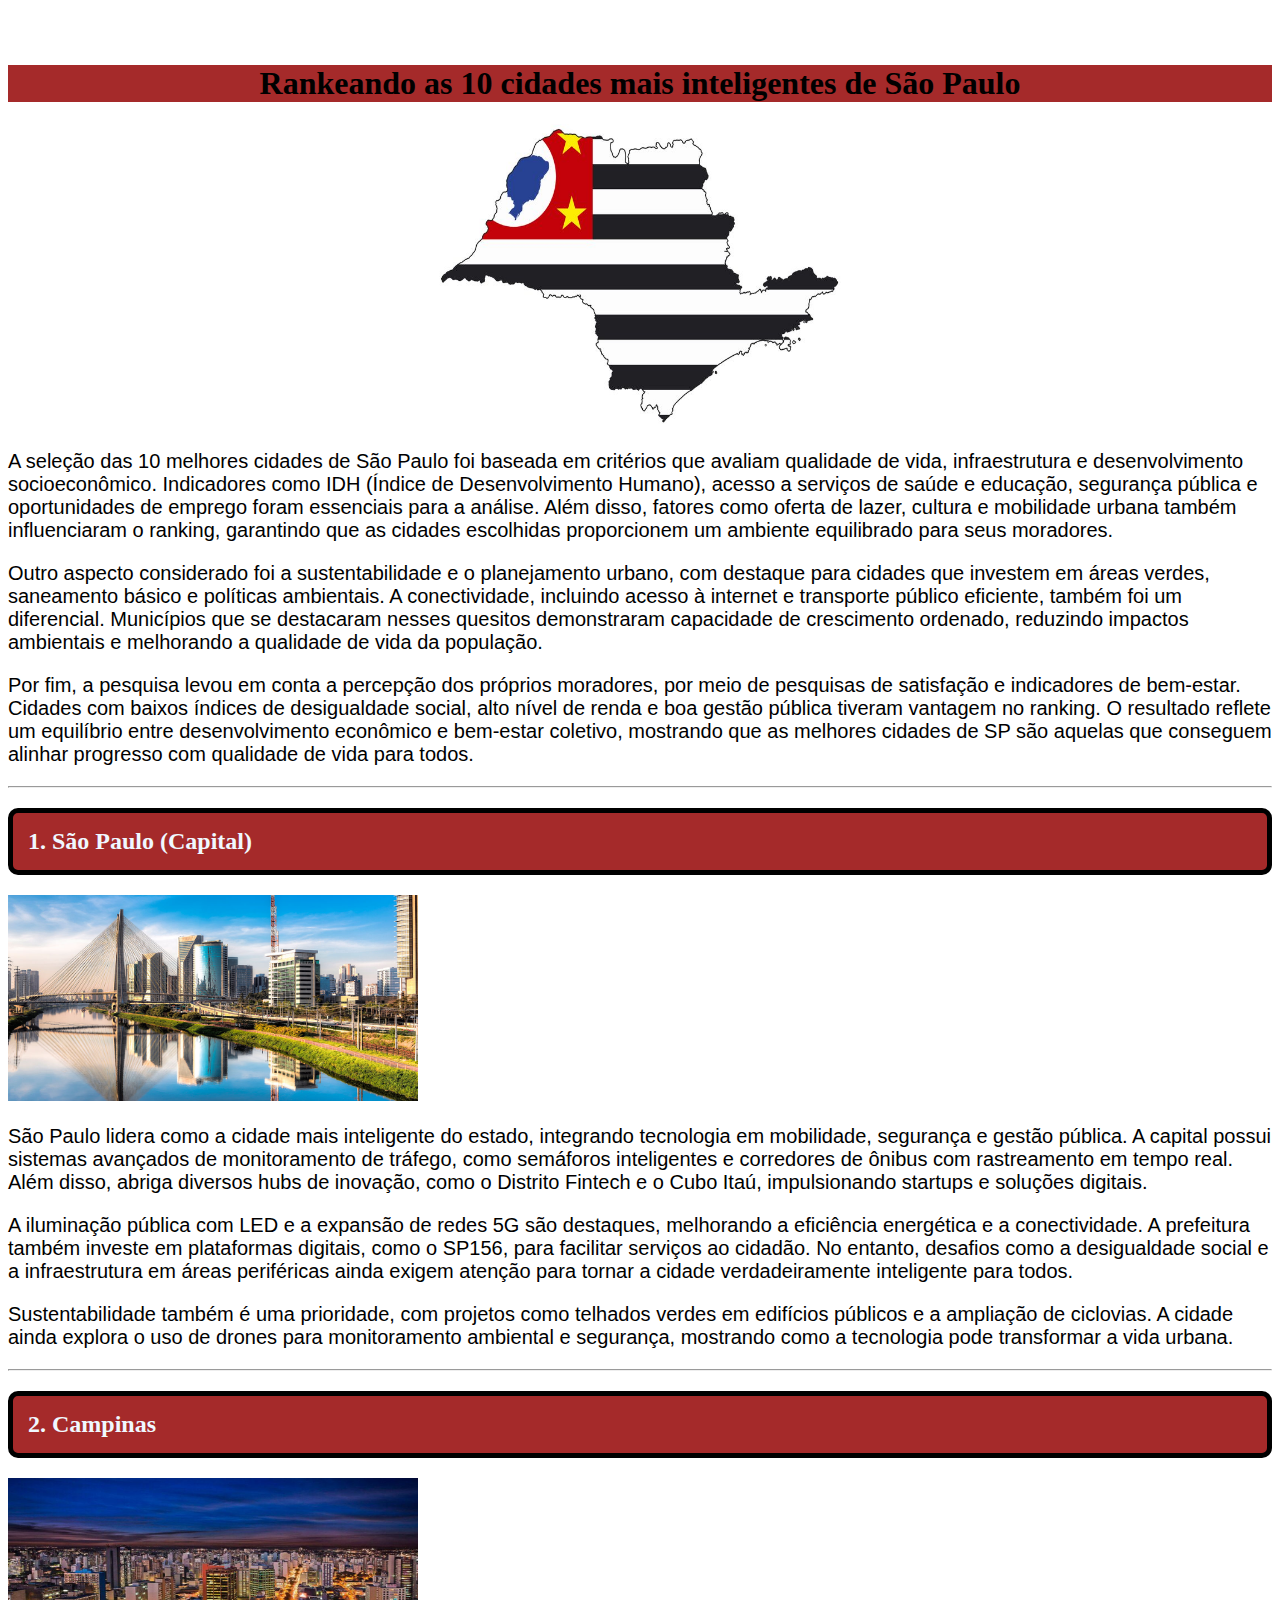
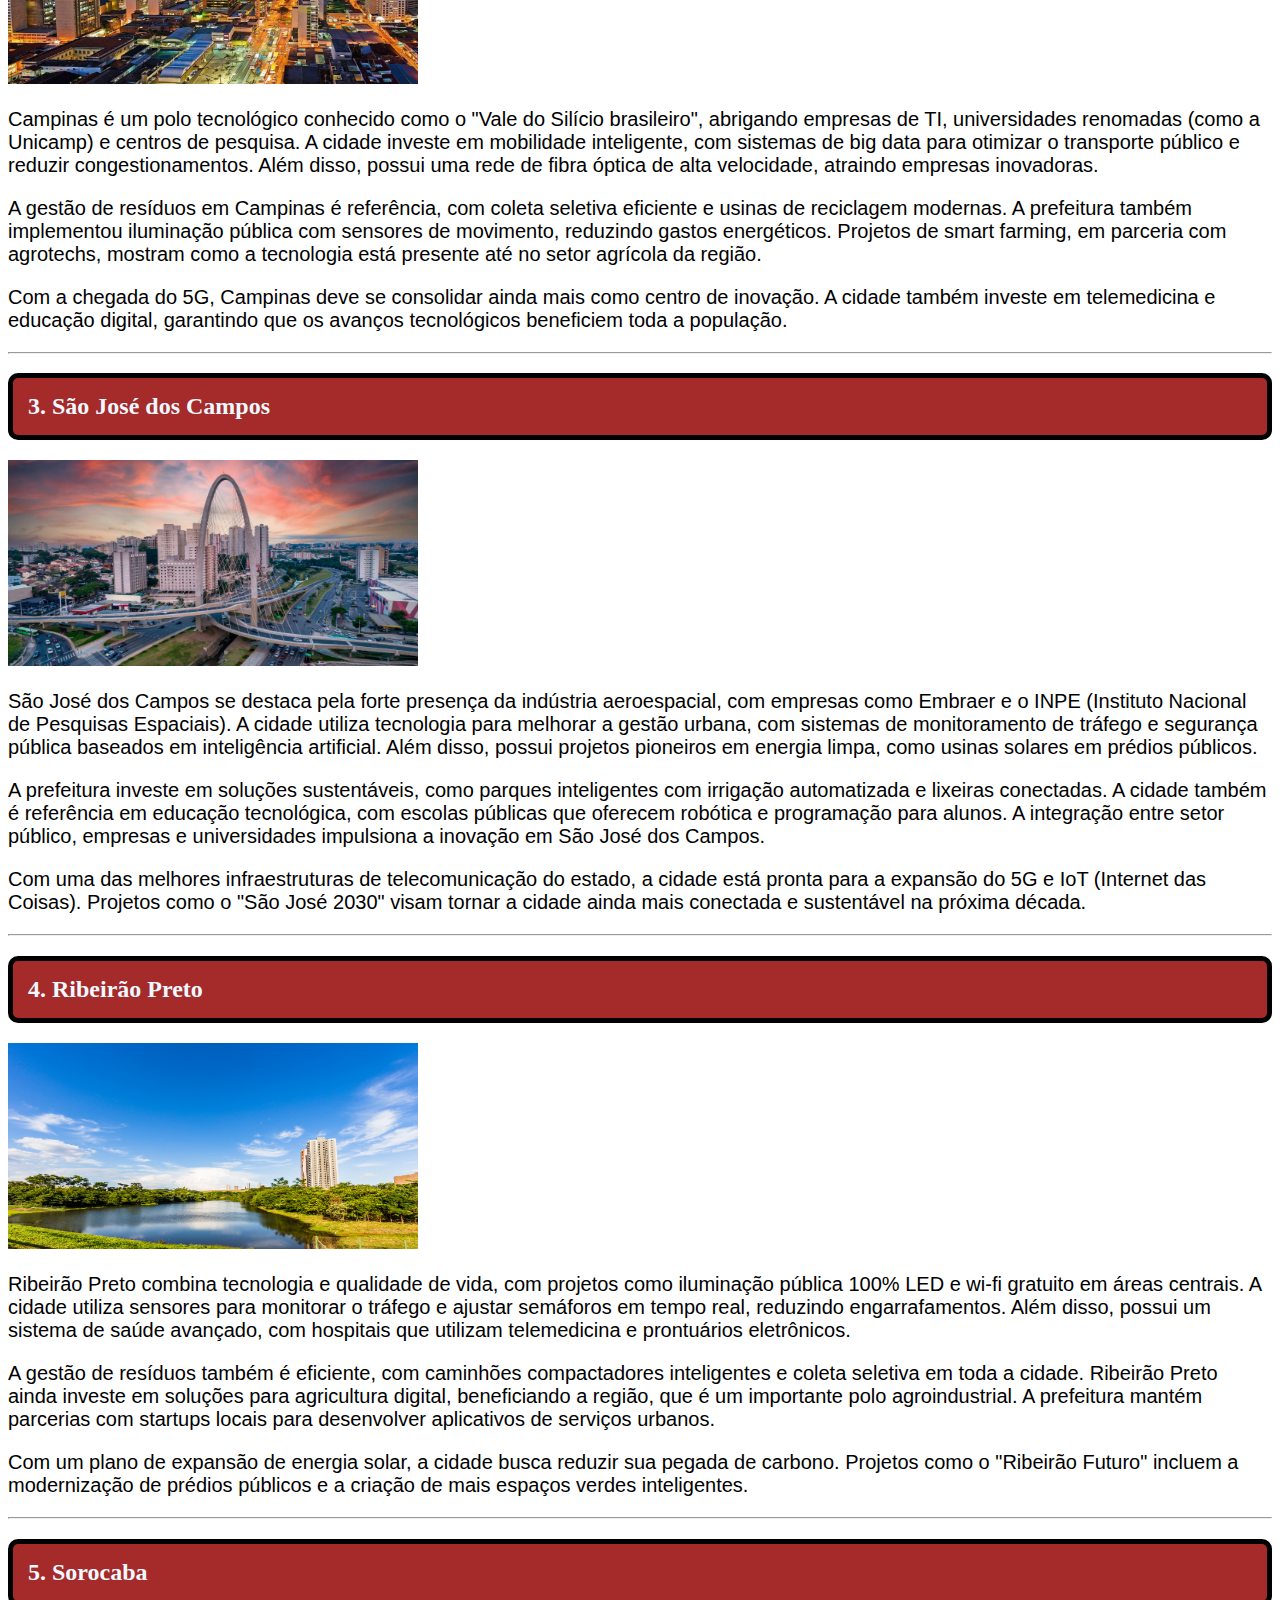
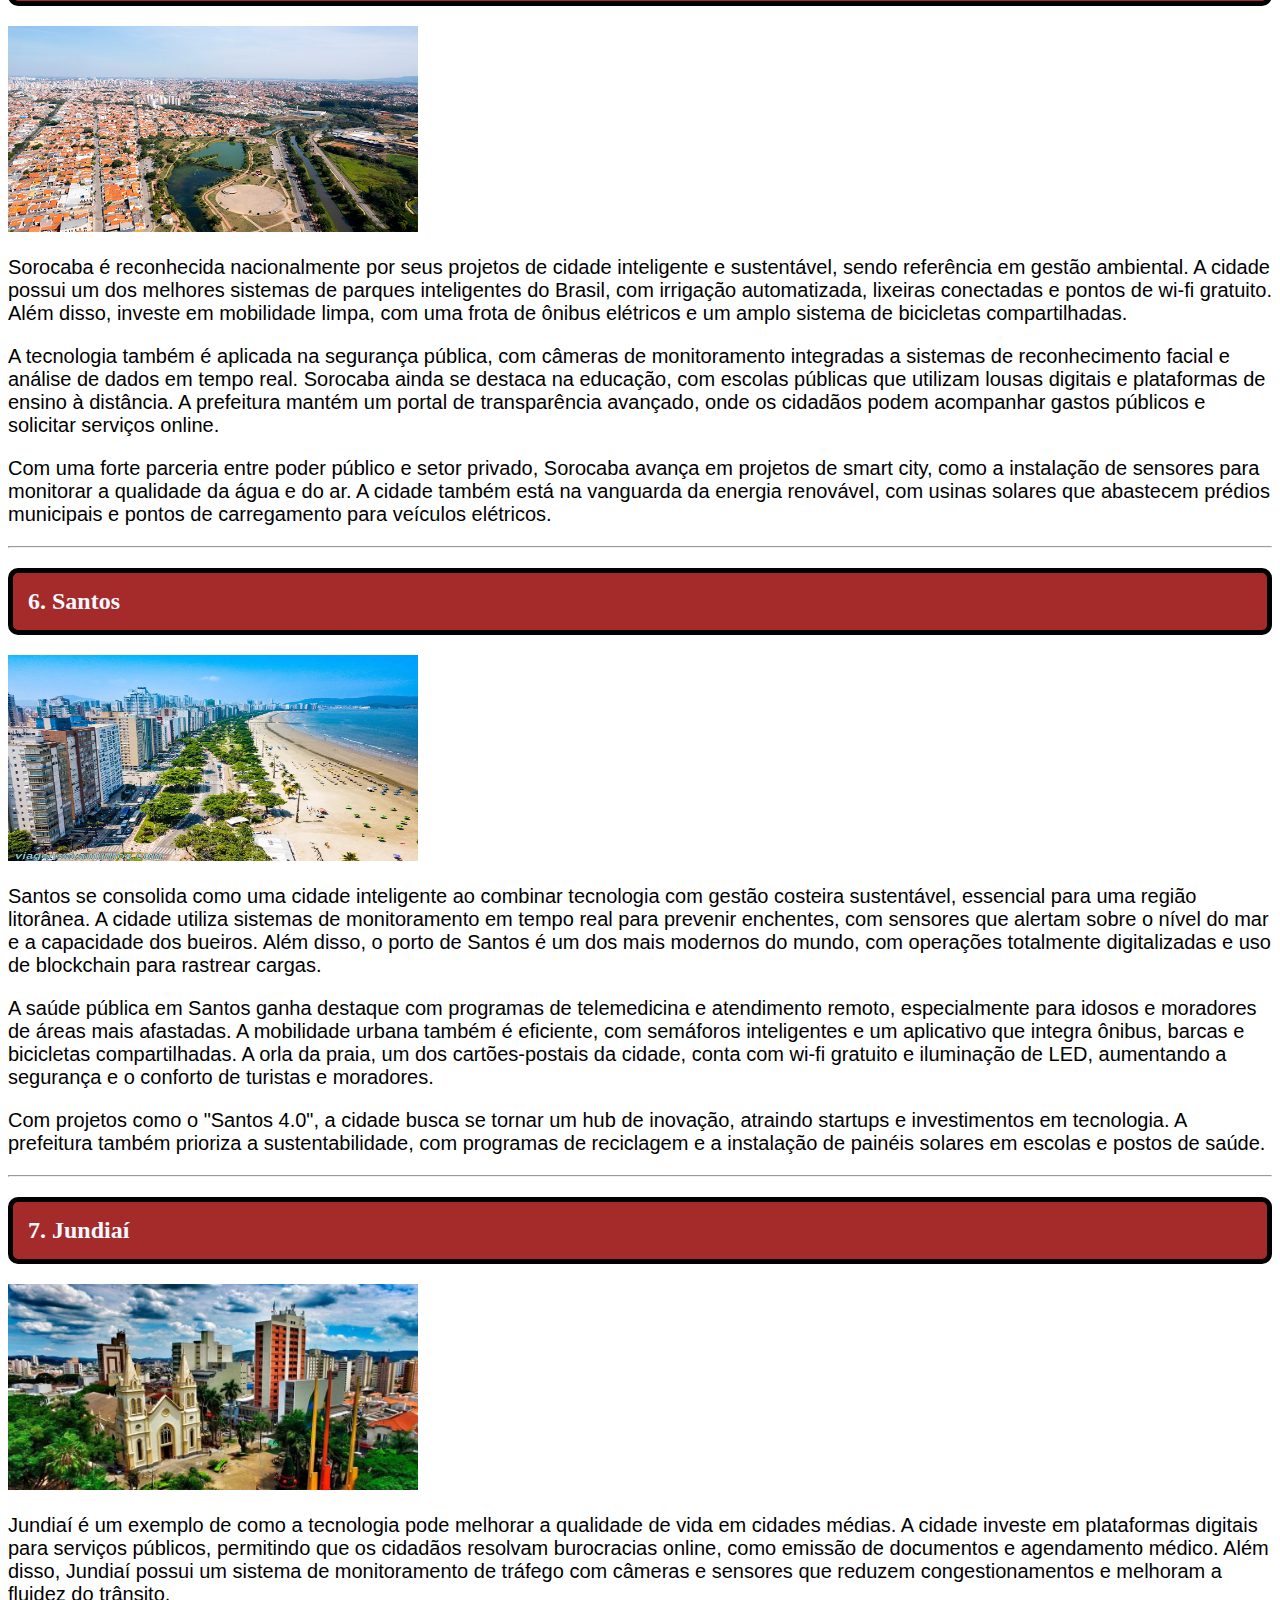
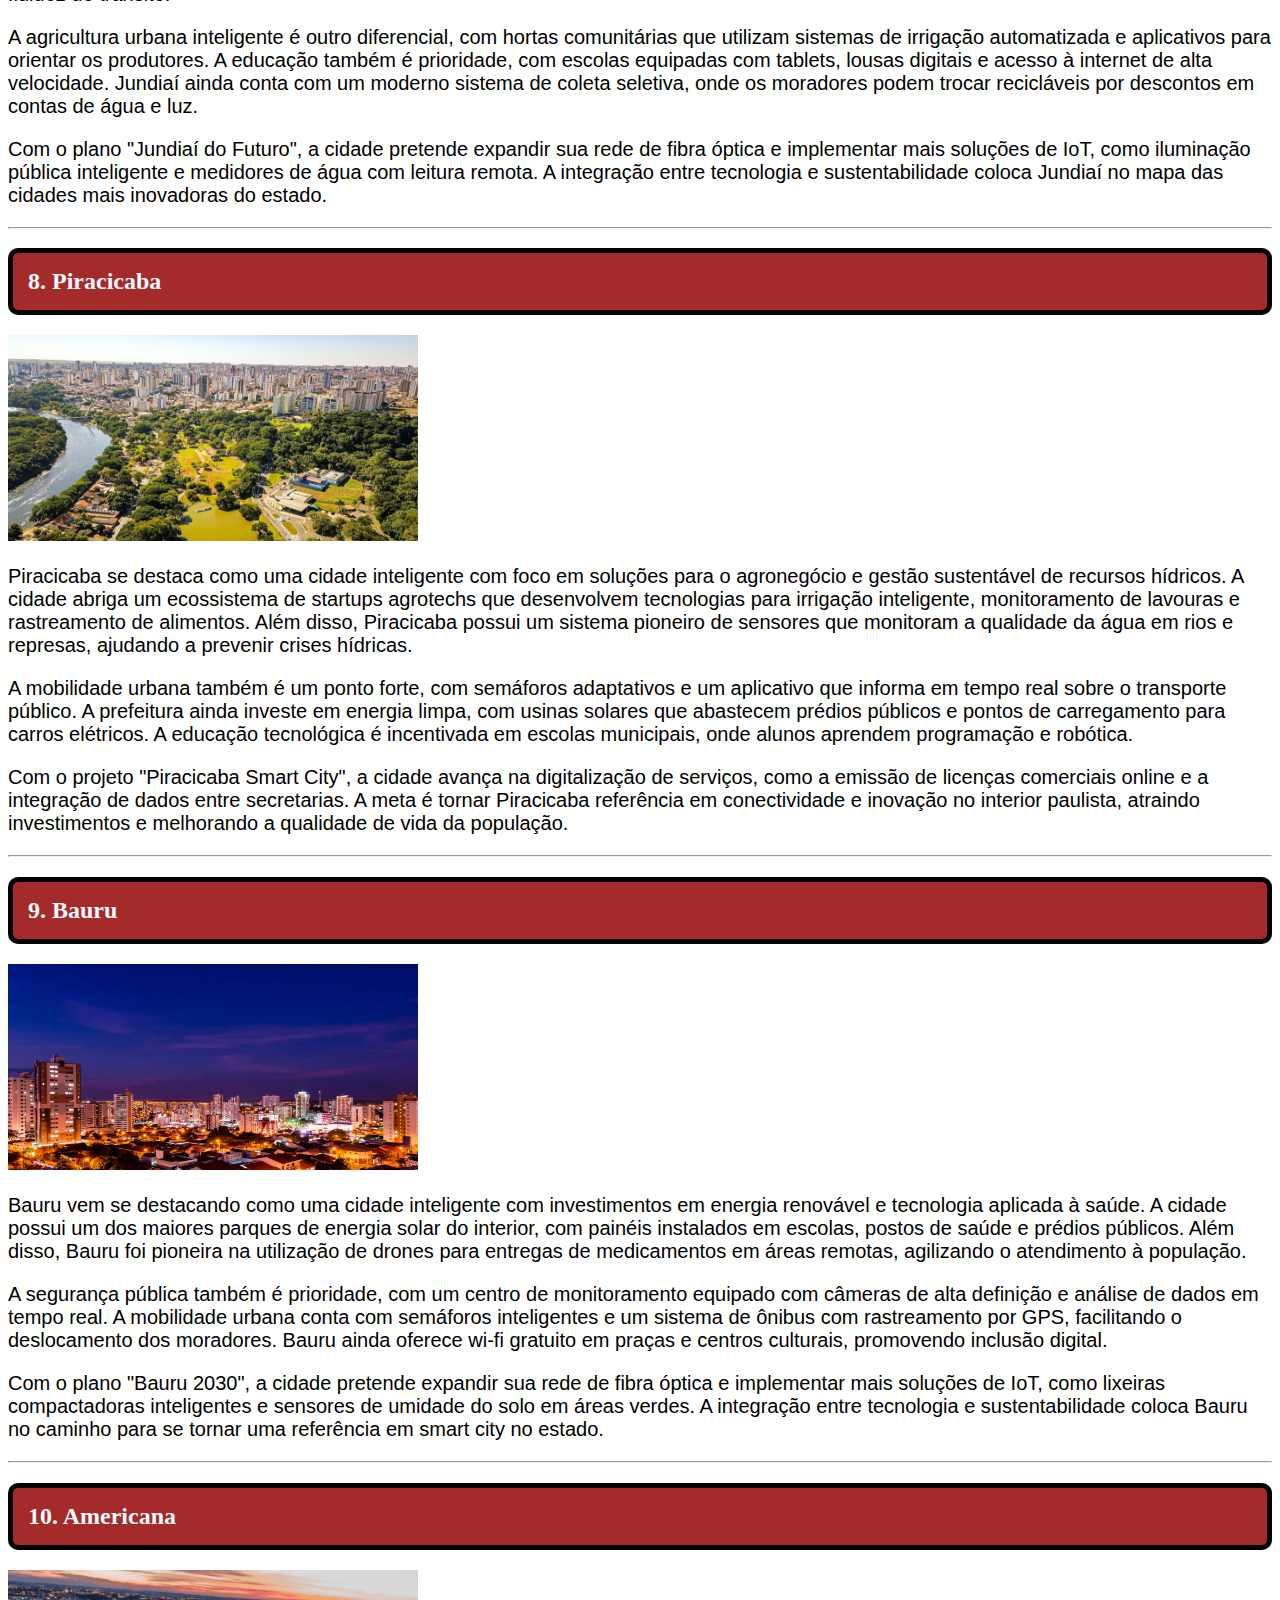
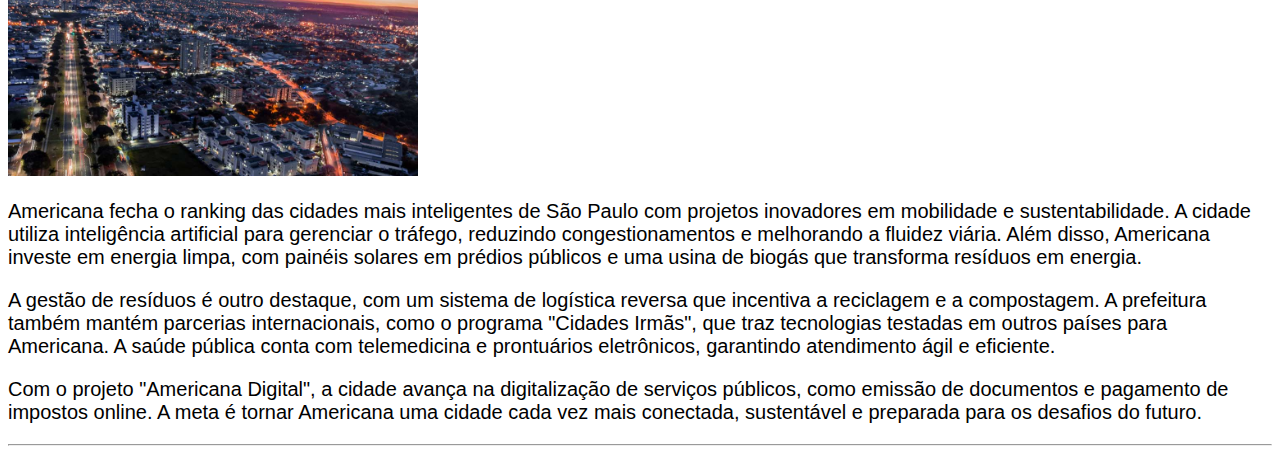
<file: index.html>
<!DOCTYPE html>

<html lang="pt-br">
    <head>
        <title>Rankeando cidades</title>
        <link rel="shortcut icon" href="img\iconbr.png">
        <meta charset="UTF-8">
        <meta name="description" content="Rankeando cidades">
        <meta name="keywords" content="cidades, inteligentes, São Paulo, Brasil">
        <meta http-equiv="X-UA-Compatible" content="ie-edge">
        <link rel="stylesheet" href="css/styleHome.css">
    </head>

    <body>
        <br>
        <br>
        <H1 style="text-align: center;">Rankeando as 10 cidades mais inteligentes de São Paulo</H1> <!-- #aumentar texto -->

        <img id="img1" title="Estado de São Paulo"  src="img\estadosp.jpg" alt="Imagem da bandeira do estado de São Paulo" width="410" height="306"> <!-- centralizar foto -->

        <p> A seleção das 10 melhores cidades de São Paulo foi baseada em critérios que avaliam qualidade de vida, infraestrutura e desenvolvimento socioeconômico. Indicadores como IDH (Índice de Desenvolvimento Humano), acesso a serviços de saúde e educação, segurança pública e oportunidades de emprego foram essenciais para a análise. Além disso, fatores como oferta de lazer, cultura e mobilidade urbana também influenciaram o ranking, garantindo que as cidades escolhidas proporcionem um ambiente equilibrado para seus moradores.</p>
        
        <p>Outro aspecto considerado foi a sustentabilidade e o planejamento urbano, com destaque para cidades que investem em áreas verdes, saneamento básico e políticas ambientais. A conectividade, incluindo acesso à internet e transporte público eficiente, também foi um diferencial. Municípios que se destacaram nesses quesitos demonstraram capacidade de crescimento ordenado, reduzindo impactos ambientais e melhorando a qualidade de vida da população.</p>
        
        <p>Por fim, a pesquisa levou em conta a percepção dos próprios moradores, por meio de pesquisas de satisfação e indicadores de bem-estar. Cidades com baixos índices de desigualdade social, alto nível de renda e boa gestão pública tiveram vantagem no ranking. O resultado reflete um equilíbrio entre desenvolvimento econômico e bem-estar coletivo, mostrando que as melhores cidades de SP são aquelas que conseguem alinhar progresso com qualidade de vida para todos.</p>
       
        <hr>
        
        <h2>1. São Paulo (Capital)</h2>

        <a href="2saopauloWeb.html"><img src="img\cidadeSP.jpg" alt="Imagem cidade São Paulo" width="410" height="206"></a>

        <p>São Paulo lidera como a cidade mais inteligente do estado, integrando tecnologia em mobilidade, segurança e gestão pública. A capital possui sistemas avançados de monitoramento de tráfego, como semáforos inteligentes e corredores de ônibus com rastreamento em tempo real. Além disso, abriga diversos hubs de inovação, como o Distrito Fintech e o Cubo Itaú, impulsionando startups e soluções digitais.</p>
        
        <p>A iluminação pública com LED e a expansão de redes 5G são destaques, melhorando a eficiência energética e a conectividade. A prefeitura também investe em plataformas digitais, como o SP156, para facilitar serviços ao cidadão. No entanto, desafios como a desigualdade social e a infraestrutura em áreas periféricas ainda exigem atenção para tornar a cidade verdadeiramente inteligente para todos.</p>
        
        <p>Sustentabilidade também é uma prioridade, com projetos como telhados verdes em edifícios públicos e a ampliação de ciclovias. A cidade ainda explora o uso de drones para monitoramento ambiental e segurança, mostrando como a tecnologia pode transformar a vida urbana.</p>
        
        <hr>
        
        <h2>2. Campinas</h2>
        
        <a href="3campinasWeb.html"><img title="Link para site sobre a cidade de Campinas" src="img\imgcampinas.jpg" alt="Imagem cidade Campinas" width="410" height="206"></a>
        
        <p>Campinas é um polo tecnológico conhecido como o "Vale do Silício brasileiro", abrigando empresas de TI, universidades renomadas (como a Unicamp) e centros de pesquisa. A cidade investe em mobilidade inteligente, com sistemas de big data para otimizar o transporte público e reduzir congestionamentos. Além disso, possui uma rede de fibra óptica de alta velocidade, atraindo empresas inovadoras.</p>
        
        <p>A gestão de resíduos em Campinas é referência, com coleta seletiva eficiente e usinas de reciclagem modernas. A prefeitura também implementou iluminação pública com sensores de movimento, reduzindo gastos energéticos. Projetos de smart farming, em parceria com agrotechs, mostram como a tecnologia está presente até no setor agrícola da região.</p>
        
        <p>Com a chegada do 5G, Campinas deve se consolidar ainda mais como centro de inovação. A cidade também investe em telemedicina e educação digital, garantindo que os avanços tecnológicos beneficiem toda a população.</p>
        
        <hr>
        
        <h2>3. São José dos Campos</h2>
        
        <a href="4SJCweb.html"><img title="Link para site sobre cidade de São José dos Campos" src="img\imgSJC.webp" alt="Imagem cidade São José dos Campos" width="410" height="206"></a>
        
        <p>São José dos Campos se destaca pela forte presença da indústria aeroespacial, com empresas como Embraer e o INPE (Instituto Nacional de Pesquisas Espaciais). A cidade utiliza tecnologia para melhorar a gestão urbana, com sistemas de monitoramento de tráfego e segurança pública baseados em inteligência artificial. Além disso, possui projetos pioneiros em energia limpa, como usinas solares em prédios públicos.</p>

        <p>A prefeitura investe em soluções sustentáveis, como parques inteligentes com irrigação automatizada e lixeiras conectadas. A cidade também é referência em educação tecnológica, com escolas públicas que oferecem robótica e programação para alunos. A integração entre setor público, empresas e universidades impulsiona a inovação em São José dos Campos.</p>
        
        <p>Com uma das melhores infraestruturas de telecomunicação do estado, a cidade está pronta para a expansão do 5G e IoT (Internet das Coisas). Projetos como o "São José 2030" visam tornar a cidade ainda mais conectada e sustentável na próxima década.</p>
        
        <hr>
        
        <h2>4. Ribeirão Preto</h2>
        
        <a href="5ribeirãoP.html"><img title="Link para site sobre a cidade de São Paulo" src="img\imgRibeirãoP.jpg" alt="Imagem cidade Ribeirão Preto" width="410" height="206"></a>
        
        <p>Ribeirão Preto combina tecnologia e qualidade de vida, com projetos como iluminação pública 100% LED e wi-fi gratuito em áreas centrais. A cidade utiliza sensores para monitorar o tráfego e ajustar semáforos em tempo real, reduzindo engarrafamentos. Além disso, possui um sistema de saúde avançado, com hospitais que utilizam telemedicina e prontuários eletrônicos.</p>

        <p>A gestão de resíduos também é eficiente, com caminhões compactadores inteligentes e coleta seletiva em toda a cidade. Ribeirão Preto ainda investe em soluções para agricultura digital, beneficiando a região, que é um importante polo agroindustrial. A prefeitura mantém parcerias com startups locais para desenvolver aplicativos de serviços urbanos.</p>

        <p>Com um plano de expansão de energia solar, a cidade busca reduzir sua pegada de carbono. Projetos como o "Ribeirão Futuro" incluem a modernização de prédios públicos e a criação de mais espaços verdes inteligentes.</p>
        
        <hr>

        <h2>5. Sorocaba</h2>
        
        <a href="6sorocaba.html"><img title="Link para site sobre a cidade de Sorocaba" src="img\imgSorocaba.jpg" alt="Imagem cidade Sorocaba" width="410" height="206"></a>
        
        <p>Sorocaba é reconhecida nacionalmente por seus projetos de cidade inteligente e sustentável, sendo referência em gestão ambiental. A cidade possui um dos melhores sistemas de parques inteligentes do Brasil, com irrigação automatizada, lixeiras conectadas e pontos de wi-fi gratuito. Além disso, investe em mobilidade limpa, com uma frota de ônibus elétricos e um amplo sistema de bicicletas compartilhadas.</p>

        <p>A tecnologia também é aplicada na segurança pública, com câmeras de monitoramento integradas a sistemas de reconhecimento facial e análise de dados em tempo real. Sorocaba ainda se destaca na educação, com escolas públicas que utilizam lousas digitais e plataformas de ensino à distância. A prefeitura mantém um portal de transparência avançado, onde os cidadãos podem acompanhar gastos públicos e solicitar serviços online.</p>

        <p>Com uma forte parceria entre poder público e setor privado, Sorocaba avança em projetos de smart city, como a instalação de sensores para monitorar a qualidade da água e do ar. A cidade também está na vanguarda da energia renovável, com usinas solares que abastecem prédios municipais e pontos de carregamento para veículos elétricos.</p>
        
        <hr>
        
        <h2>6. Santos</h2>

        <a href="7santos.html"><img title="Link para site sobre a cidade de Santos" src="img\imgSantos.webp" alt="Imagem cidade Santos" width="410" height="206"></a>

        <p>Santos se consolida como uma cidade inteligente ao combinar tecnologia com gestão costeira sustentável, essencial para uma região litorânea. A cidade utiliza sistemas de monitoramento em tempo real para prevenir enchentes, com sensores que alertam sobre o nível do mar e a capacidade dos bueiros. Além disso, o porto de Santos é um dos mais modernos do mundo, com operações totalmente digitalizadas e uso de blockchain para rastrear cargas.</p>

        <p>A saúde pública em Santos ganha destaque com programas de telemedicina e atendimento remoto, especialmente para idosos e moradores de áreas mais afastadas. A mobilidade urbana também é eficiente, com semáforos inteligentes e um aplicativo que integra ônibus, barcas e bicicletas compartilhadas. A orla da praia, um dos cartões-postais da cidade, conta com wi-fi gratuito e iluminação de LED, aumentando a segurança e o conforto de turistas e moradores.</p>

        <p>Com projetos como o "Santos 4.0", a cidade busca se tornar um hub de inovação, atraindo startups e investimentos em tecnologia. A prefeitura também prioriza a sustentabilidade, com programas de reciclagem e a instalação de painéis solares em escolas e postos de saúde.</p>
        
        <hr>
        
        <h2>7. Jundiaí</h2>
        
        <a href="8jundiai.html"><img title="Link para site sobre a cidade de Jundiaí"  src="img\imgJundiai.jpeg" alt="Imagem cidade Jundiaí" width="410" height="206"></a>
        
        <p>Jundiaí é um exemplo de como a tecnologia pode melhorar a qualidade de vida em cidades médias. A cidade investe em plataformas digitais para serviços públicos, permitindo que os cidadãos resolvam burocracias online, como emissão de documentos e agendamento médico. Além disso, Jundiaí possui um sistema de monitoramento de tráfego com câmeras e sensores que reduzem congestionamentos e melhoram a fluidez do trânsito.</p>

        <p>A agricultura urbana inteligente é outro diferencial, com hortas comunitárias que utilizam sistemas de irrigação automatizada e aplicativos para orientar os produtores. A educação também é prioridade, com escolas equipadas com tablets, lousas digitais e acesso à internet de alta velocidade. Jundiaí ainda conta com um moderno sistema de coleta seletiva, onde os moradores podem trocar recicláveis por descontos em contas de água e luz.</p>

        <p>Com o plano "Jundiaí do Futuro", a cidade pretende expandir sua rede de fibra óptica e implementar mais soluções de IoT, como iluminação pública inteligente e medidores de água com leitura remota. A integração entre tecnologia e sustentabilidade coloca Jundiaí no mapa das cidades mais inovadoras do estado.</p>
        
        <hr>

        <h2>8. Piracicaba</h2>
        
        <a href="9piracicaba.html"> <img title="Link para site sobre a cidade de Piracicaba" src="img\imgPiracicaba.webp" alt="Imagem cidade Piracicaba" width="410" height="206"> </a>
        
        <p>Piracicaba se destaca como uma cidade inteligente com foco em soluções para o agronegócio e gestão sustentável de recursos hídricos. A cidade abriga um ecossistema de startups agrotechs que desenvolvem tecnologias para irrigação inteligente, monitoramento de lavouras e rastreamento de alimentos. Além disso, Piracicaba possui um sistema pioneiro de sensores que monitoram a qualidade da água em rios e represas, ajudando a prevenir crises hídricas.</p>

        <p>A mobilidade urbana também é um ponto forte, com semáforos adaptativos e um aplicativo que informa em tempo real sobre o transporte público. A prefeitura ainda investe em energia limpa, com usinas solares que abastecem prédios públicos e pontos de carregamento para carros elétricos. A educação tecnológica é incentivada em escolas municipais, onde alunos aprendem programação e robótica.</p>

        <p>Com o projeto "Piracicaba Smart City", a cidade avança na digitalização de serviços, como a emissão de licenças comerciais online e a integração de dados entre secretarias. A meta é tornar Piracicaba referência em conectividade e inovação no interior paulista, atraindo investimentos e melhorando a qualidade de vida da população.</p>
        
        <hr>

        <h2>9. Bauru</h2>
        
        <a href="10bauru.html"> <img title="link site sobre a cidade de Bauru" src="img\ImgBauru.webp" alt="Imagem cidade Bauru" width="410" height="206"> </a>
        
        <p>Bauru vem se destacando como uma cidade inteligente com investimentos em energia renovável e tecnologia aplicada à saúde. A cidade possui um dos maiores parques de energia solar do interior, com painéis instalados em escolas, postos de saúde e prédios públicos. Além disso, Bauru foi pioneira na utilização de drones para entregas de medicamentos em áreas remotas, agilizando o atendimento à população.</p>
        
        <p>A segurança pública também é prioridade, com um centro de monitoramento equipado com câmeras de alta definição e análise de dados em tempo real. A mobilidade urbana conta com semáforos inteligentes e um sistema de ônibus com rastreamento por GPS, facilitando o deslocamento dos moradores. Bauru ainda oferece wi-fi gratuito em praças e centros culturais, promovendo inclusão digital.</p>

        <p>Com o plano "Bauru 2030", a cidade pretende expandir sua rede de fibra óptica e implementar mais soluções de IoT, como lixeiras compactadoras inteligentes e sensores de umidade do solo em áreas verdes. A integração entre tecnologia e sustentabilidade coloca Bauru no caminho para se tornar uma referência em smart city no estado.</p>
        
        <hr>

        <h2>10. Americana</h2>
        
        <a href="11americana.html"><img title="Link para site sobre a cidade de Americana" src="img\imgAmericana.jpg" alt="Imagem cidade 
        Americana" width="410" height="206"></a>
        
        <p>Americana fecha o ranking das cidades mais inteligentes de São Paulo com projetos inovadores em mobilidade e sustentabilidade. A cidade utiliza inteligência artificial para gerenciar o tráfego, reduzindo congestionamentos e melhorando a fluidez viária. Além disso, Americana investe em energia limpa, com painéis solares em prédios públicos e uma usina de biogás que transforma resíduos em energia.</p>

        <p>A gestão de resíduos é outro destaque, com um sistema de logística reversa que incentiva a reciclagem e a compostagem. A prefeitura também mantém parcerias internacionais, como o programa "Cidades Irmãs", que traz tecnologias testadas em outros países para Americana. A saúde pública conta com telemedicina e prontuários eletrônicos, garantindo atendimento ágil e eficiente.</p>

        <p>Com o projeto "Americana Digital", a cidade avança na digitalização de serviços públicos, como emissão de documentos e pagamento de impostos online. A meta é tornar Americana uma cidade cada vez mais conectada, sustentável e preparada para os desafios do futuro.</p>
        
        <hr>
    </body>




</html>
</file>
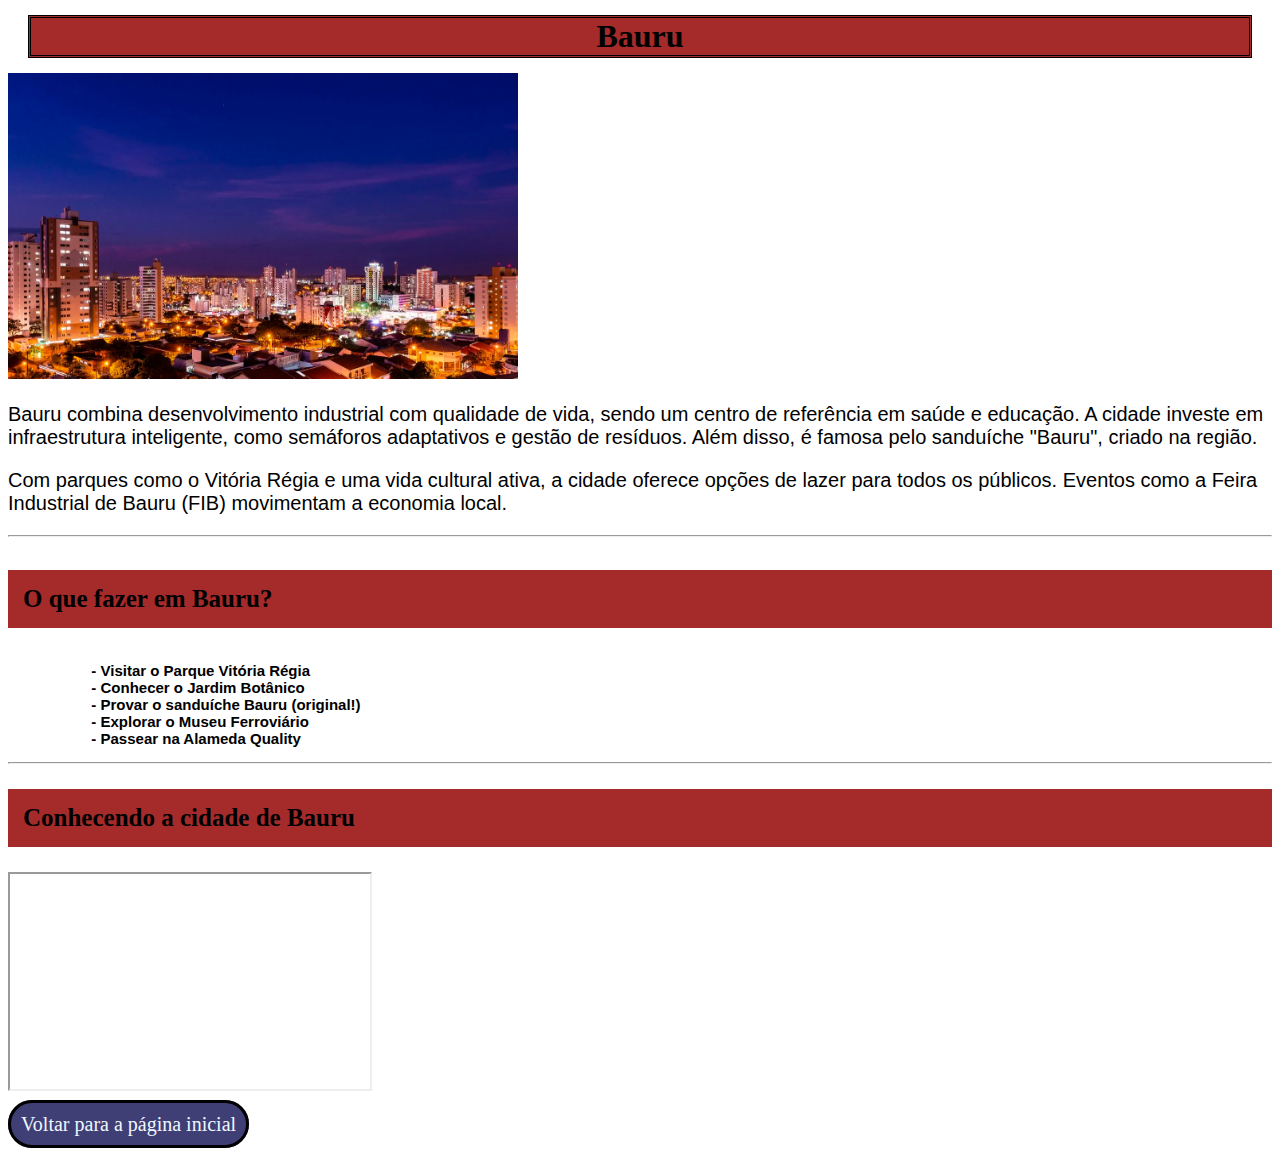
<file: 10bauru.html>
<!DOCTYPE html>

<html lang="pt-br">

    <head>
        <title>Cidade de Bauru</title>
        <link rel="shortcut icon" href="img/iconbr.png">
        <meta charset="UTF-8">
        <meta name="description" content="Curiosidades sobre Bauru">
        <meta name="keywords" content="Bauru, turismo, São Paulo">
        <meta http-equiv="X-UA-Compatible" content="ie-edge">
        <link rel="stylesheet" href="css/styleHome.css">
    </head>

    <body>
        <H1 class="firsttext">Bauru</H1>
        <img src="img\ImgBauru.webp" alt="Imagem cidade Bauru" width="510" height="306">
        <p>Bauru combina desenvolvimento industrial com qualidade de vida, sendo um centro de referência em saúde e
            educação. A cidade investe em infraestrutura inteligente, como semáforos adaptativos e gestão de resíduos. Além
            disso, é famosa pelo sanduíche "Bauru", criado na região.</p>

        <p>Com parques como o Vitória Régia e uma vida cultural ativa, a cidade oferece opções de lazer para todos os
            públicos. Eventos como a Feira Industrial de Bauru (FIB) movimentam a economia local.</p>
        <hr>
        <h4>O que fazer em Bauru?</h4>
        <pre style="font-family: Arial, Helvetica, sans-serif;">
                    - Visitar o Parque Vitória Régia
                    - Conhecer o Jardim Botânico
                    - Provar o sanduíche Bauru (original!)
                    - Explorar o Museu Ferroviário
                    - Passear na Alameda Quality</pre>
        <hr>
        <h3>Conhecendo a cidade de Bauru</h3>
            <iframe width="360" height="215" src="https://www.youtube.com/embed/afvFm8j7A5o?autoplay=1&mute=1"></iframe>
        <br>
        <br>
        <a href="index.html" class="button">Voltar para a página inicial</a>
        <br>
        <br>
    </body>

</html>
</file>
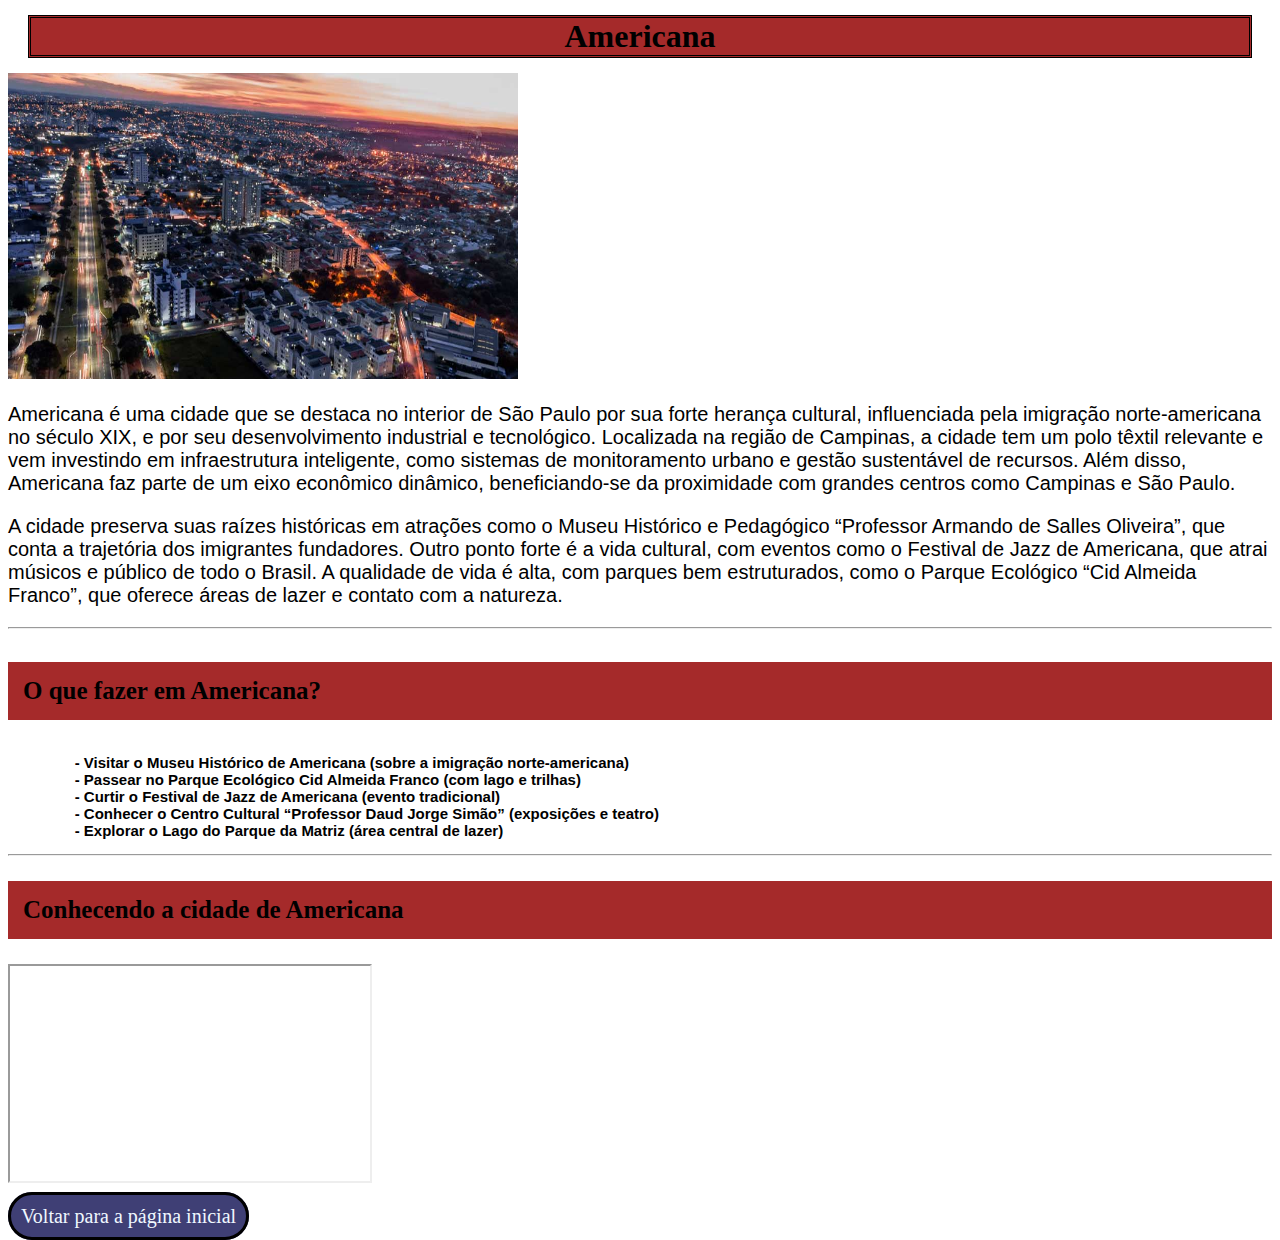
<file: 11americana.html>
<!DOCTYPE html>

<html lang="pt-br">

    <head>
        <title>Cidade de Americana</title>
        <link rel="shortcut icon" href="img/iconbr.png">
        <meta charset="UTF-8">
        <meta name="description" content="Curiosidades sobre Americana">
        <meta name="keywords" content=", turismo, São Paulo">
        <meta http-equiv="X-UA-Compatible" content="ie-edge">
        <link rel="stylesheet" href="css/styleHome.css">
    </head>

    <body>
        <H1 class="firsttext">Americana</H1>
        <img src="img\imgAmericana.jpg" alt="Imagem cidade Americana" width="510" height="306">
        <p>Americana é uma cidade que se destaca no interior de São Paulo por sua forte herança cultural, influenciada pela
            imigração norte-americana no século XIX, e por seu desenvolvimento industrial e tecnológico. Localizada na
            região de Campinas, a cidade tem um polo têxtil relevante e vem investindo em infraestrutura inteligente, como
            sistemas de monitoramento urbano e gestão sustentável de recursos. Além disso, Americana faz parte de um eixo
            econômico dinâmico, beneficiando-se da proximidade com grandes centros como Campinas e São Paulo.</p>
            
        <p>A cidade preserva suas raízes históricas em atrações como o Museu Histórico e Pedagógico “Professor Armando de
            Salles Oliveira”, que conta a trajetória dos imigrantes fundadores. Outro ponto forte é a vida cultural, com
            eventos como o Festival de Jazz de Americana, que atrai músicos e público de todo o Brasil. A qualidade de vida
            é alta, com parques bem estruturados, como o Parque Ecológico “Cid Almeida Franco”, que oferece áreas de lazer e
            contato com a natureza.</p>
        <hr>
        <h4>O que fazer em Americana?</h4>
        <pre style="font-family: Arial, Helvetica, sans-serif;">
                - Visitar o Museu Histórico de Americana (sobre a imigração norte-americana)
                - Passear no Parque Ecológico Cid Almeida Franco (com lago e trilhas)
                - Curtir o Festival de Jazz de Americana (evento tradicional)
                - Conhecer o Centro Cultural “Professor Daud Jorge Simão” (exposições e teatro)
                - Explorar o Lago do Parque da Matriz (área central de lazer)</pre>
        <hr>
        <h3>Conhecendo a cidade de Americana</h3>
            <iframe width="360" height="215" src="https://www.youtube.com/embed/YOpjaQ3j47s?autoplay=1&mute=1"></iframe>
        <br>
        <br>
        <a href="index.html" class="button">Voltar para a página inicial</a>
    </body>
</html>
</file>
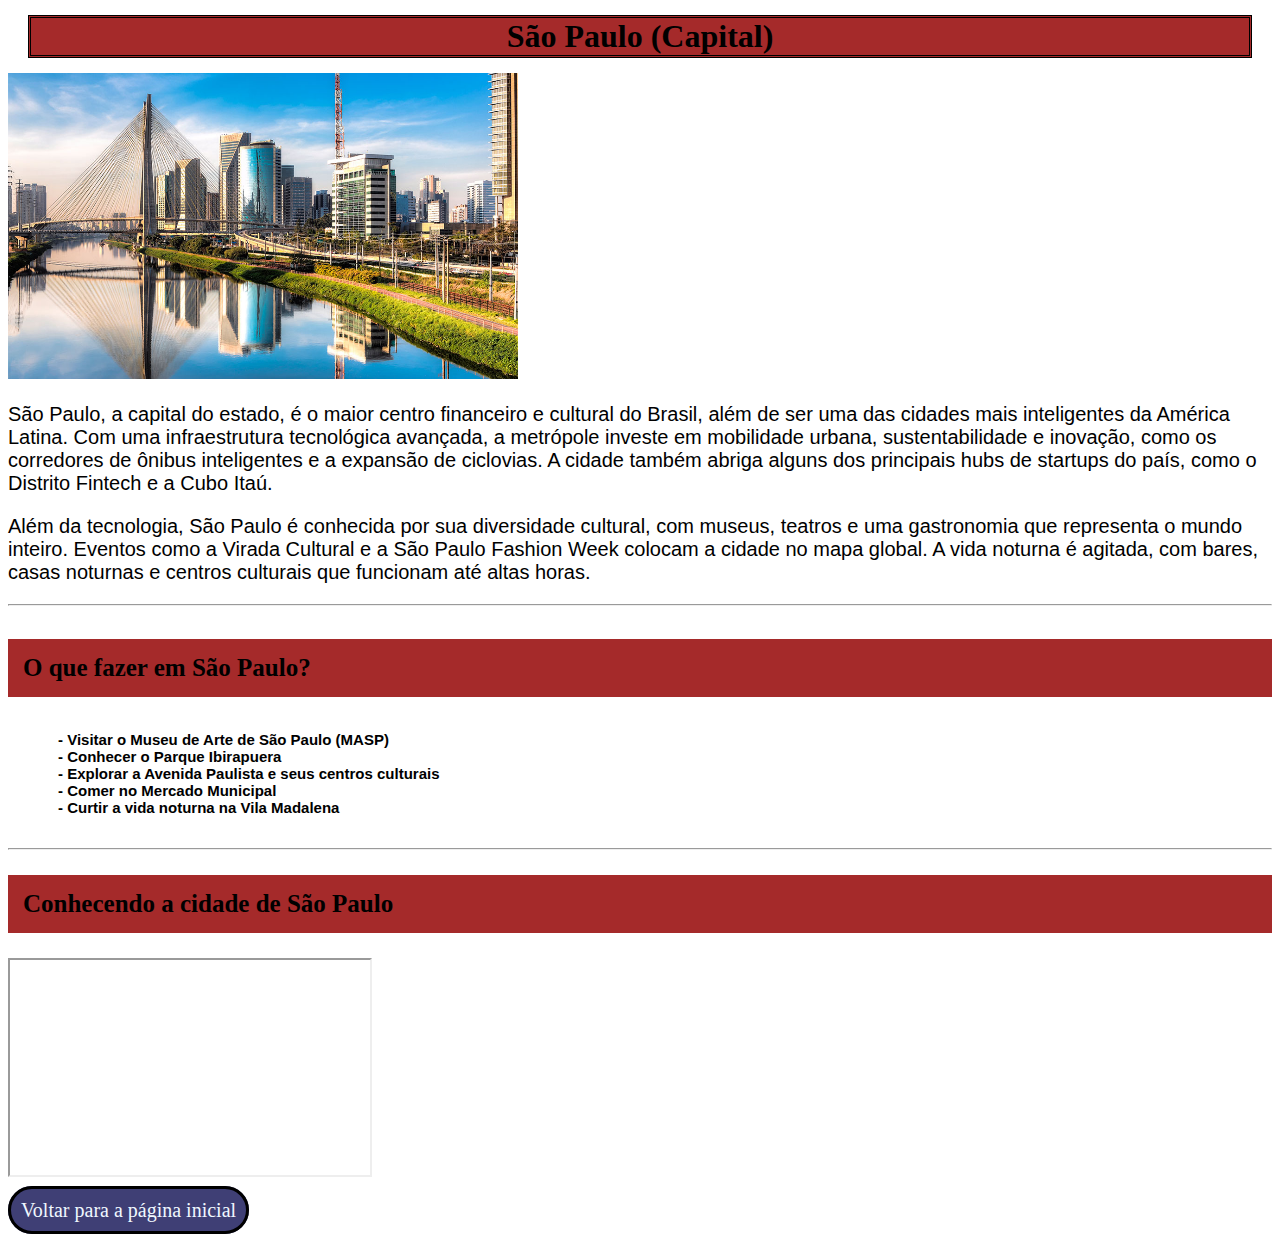
<file: 2saopauloWeb.html>
<!DOCTYPE html>

<html>
    <head>
        <title>Cidade de São Paulo</title>
        <link rel="shortcut icon" href="img\iconbr.png">
        <meta charset="UTF-8">
        <meta name="description" content="Curiosidades sobre São Paulo">
        <meta name="keywords" content="turismos, São Paulo, Brasil">
        <meta http-equiv="X-UA-Compatible" content="ie-edge">
        <link rel="stylesheet" href="css/styleHome.css">
    </head>

    <body>
        <H1 class="firsttext">São Paulo (Capital)</H1>
        <img src="img\cidadeSP.jpg" alt="Imagem cidade São Paulo" width="510" height="306">
            <p>São Paulo, a capital do estado, é o maior centro financeiro e cultural do Brasil, além de ser uma das cidades mais inteligentes da América Latina. Com uma infraestrutura tecnológica avançada, a metrópole investe em mobilidade urbana, sustentabilidade e inovação, como os corredores de ônibus inteligentes e a expansão de ciclovias. A cidade também abriga alguns dos principais hubs de startups do país, como o Distrito Fintech e a Cubo Itaú.</p>
            
            <p>Além da tecnologia, São Paulo é conhecida por sua diversidade cultural, com museus, teatros e uma gastronomia que representa o mundo inteiro. Eventos como a Virada Cultural e a São Paulo Fashion Week colocam a cidade no mapa global. A vida noturna é agitada, com bares, casas noturnas e centros culturais que funcionam até altas horas.</p>
        <hr>
        <h4>O que fazer em São Paulo?</h4>
            <pre style="font-family: Arial, Helvetica, sans-serif;">
            - Visitar o Museu de Arte de São Paulo (MASP)
            - Conhecer o Parque Ibirapuera
            - Explorar a Avenida Paulista e seus centros culturais
            - Comer no Mercado Municipal
            - Curtir a vida noturna na Vila Madalena
            </pre>
        <hr>
        <h3>Conhecendo a cidade de São Paulo</h3>
            <iframe width="360" height="215" src="https://www.youtube.com/embed/fAlpJnimSi8?autoplay=1&mute=1"></iframe>
         <br>
         <br>
            <a href="index.html" class="button">Voltar para a página inicial</a>
        <br>
        <br>
    </body>

</html>
</file>
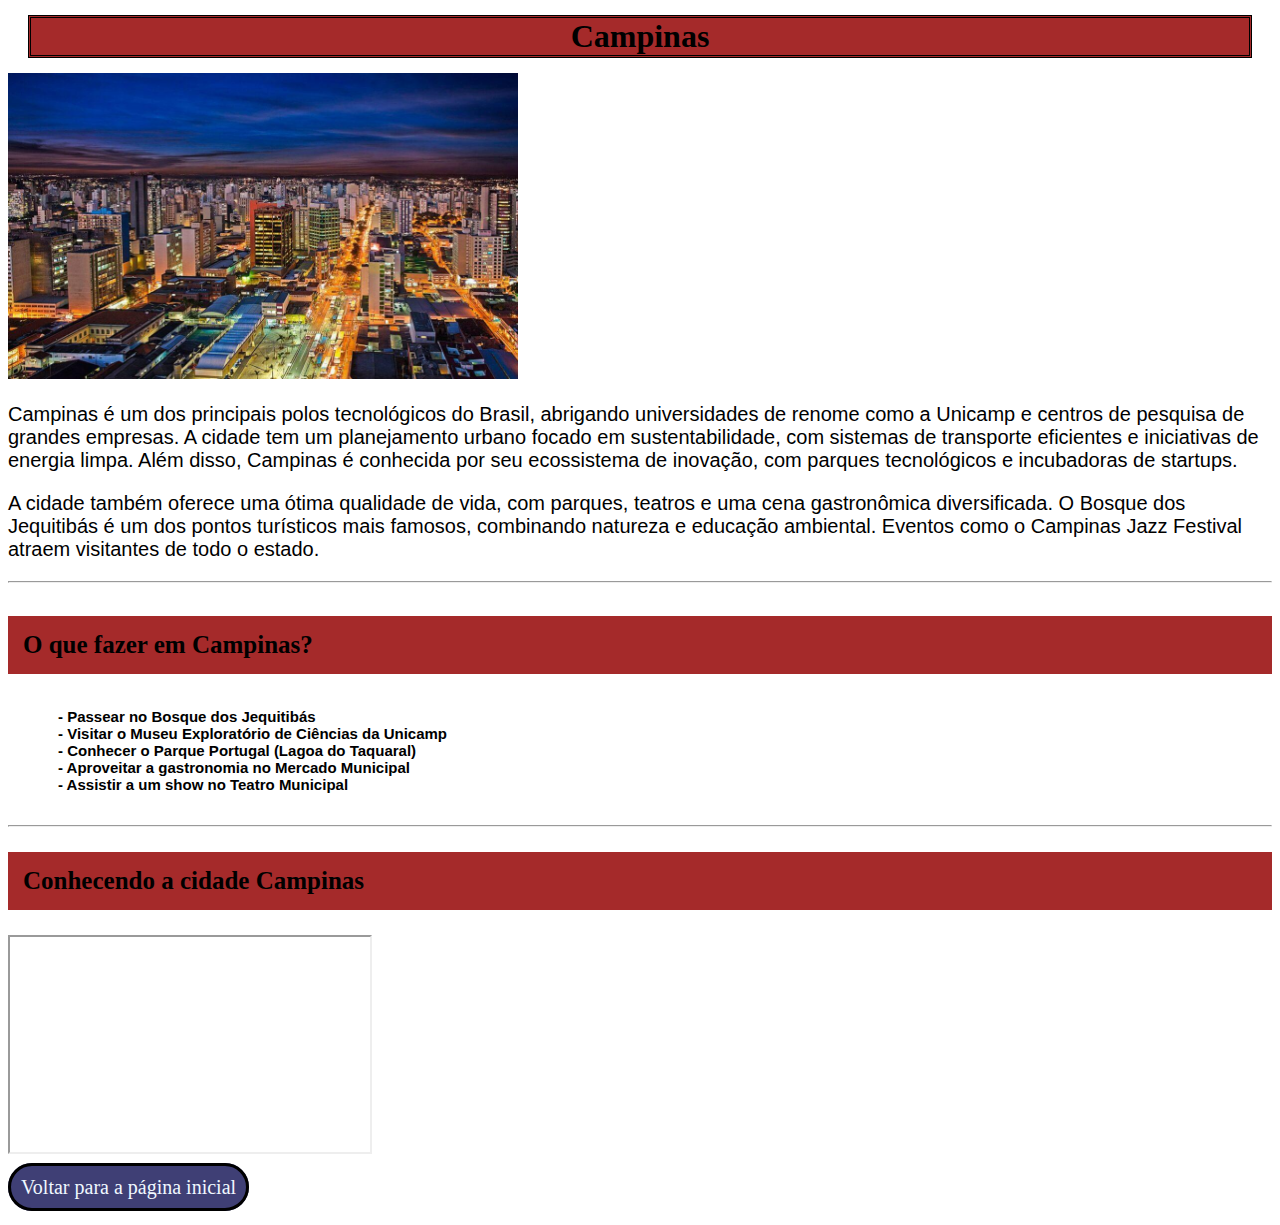
<file: 3campinasWeb.html>
<!DOCTYPE html>

<html lang="pt-br">
    <head>
        <title>Cidade de Campinas</title>
        <link rel="shortcut icon" href="img\iconbr.png">
        <meta charset="UTF-8">
        <meta name="description" content="Curiosidades sobre Campinas">
        <meta name="keywords" content="turismos, Campinas, Brasil">
        <meta http-equiv="X-UA-Compatible" content="ie-edge">
        <link rel="stylesheet" href="css/styleHome.css">
    </head>

    <body>
        <H1 class="firsttext">Campinas</H1>
        <img src="img\imgcampinas.jpg" alt="Imagem cidade Campinas" width="510" height="306">
        <p>Campinas é um dos principais polos tecnológicos do Brasil, abrigando universidades de renome como a Unicamp e centros de pesquisa de grandes empresas. A cidade tem um planejamento urbano focado em sustentabilidade, com sistemas de transporte eficientes e iniciativas de energia limpa. Além disso, Campinas é conhecida por seu ecossistema de inovação, com parques tecnológicos e incubadoras de startups.</p>
        
        <p>A cidade também oferece uma ótima qualidade de vida, com parques, teatros e uma cena gastronômica diversificada. O Bosque dos Jequitibás é um dos pontos turísticos mais famosos, combinando natureza e educação ambiental. Eventos como o Campinas Jazz Festival atraem visitantes de todo o estado.</p>
        <hr>
        <h4>O que fazer em Campinas?</h4>
        <pre style="font-family: Arial, Helvetica, sans-serif;">
            - Passear no Bosque dos Jequitibás
            - Visitar o Museu Exploratório de Ciências da Unicamp
            - Conhecer o Parque Portugal (Lagoa do Taquaral)
            - Aproveitar a gastronomia no Mercado Municipal
            - Assistir a um show no Teatro Municipal
        </pre>
        <hr>
        <h3>Conhecendo a cidade Campinas</h3>
            <iframe width="360" height="215" src="https://www.youtube.com/embed/bR_RunOpteA?autoplay=1&mute=1"></iframe>
        <br>
        <br>
       <a href="index.html" class="button">Voltar para a página inicial</a>
       <br>
       <br>
    </body>
</html>
</file>
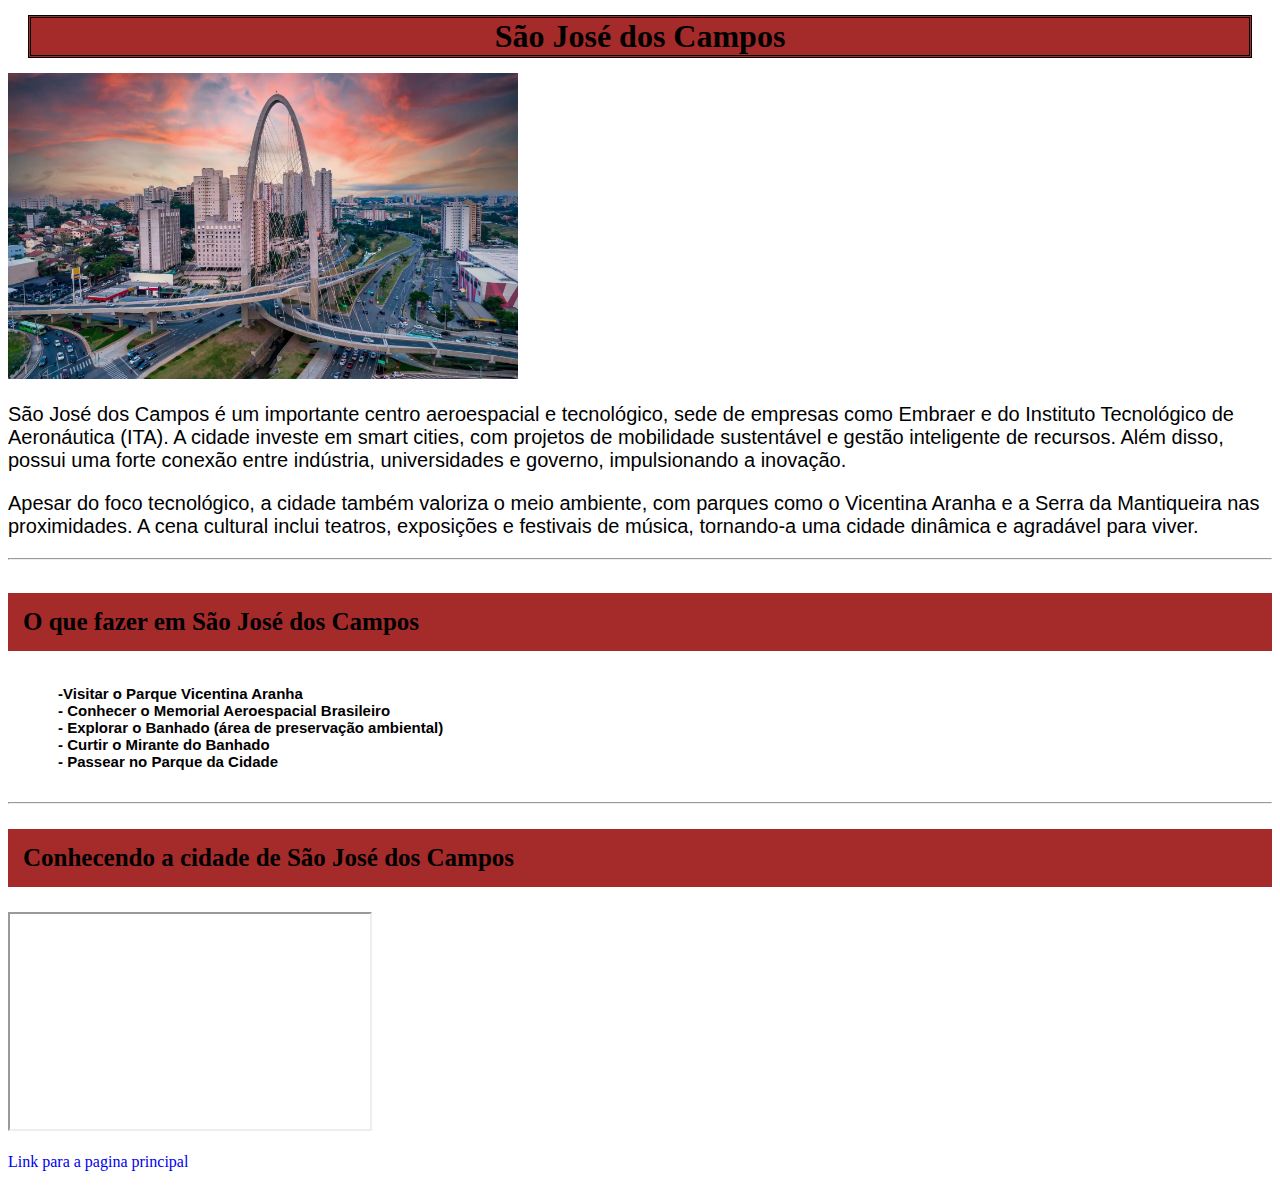
<file: 4SJCweb.html>
<!DOCTYPE html>

<html lang="pt-br">
    <head>
        <title>Cidade de São José dos Campos</title>
        <link rel="shortcut icon" href="img\iconbr.png">
        <meta charset="UTF-8">
        <meta name="description" content="Curiosidades sobre São José">
        <meta name="keywords" content="turismos, São José dos Campos, Brasil">
        <meta http-equiv="X-UA-Compatible" content="ie-edge">
        <link rel="stylesheet" href="/css/styleHome.css">
    </head>

    <body>
        <H1 class="firsttext">São José dos Campos</H1>
        <img src="img\imgSJC.webp" alt="Imagem cidade São José dos Campos" width="510" height="306">
        <p>São José dos Campos é um importante centro aeroespacial e tecnológico, sede de empresas como Embraer e do Instituto Tecnológico de Aeronáutica (ITA). A cidade investe em smart cities, com projetos de mobilidade sustentável e gestão inteligente de recursos. Além disso, possui uma forte conexão entre indústria, universidades e governo, impulsionando a inovação.</p>

        <p>Apesar do foco tecnológico, a cidade também valoriza o meio ambiente, com parques como o Vicentina Aranha e a Serra da Mantiqueira nas proximidades. A cena cultural inclui teatros, exposições e festivais de música, tornando-a uma cidade dinâmica e agradável para viver.</p>
        <hr>
        <h4>O que fazer em São José dos Campos</h4>
            <pre style="font-family: Arial, Helvetica, sans-serif;">
            -Visitar o Parque Vicentina Aranha
            - Conhecer o Memorial Aeroespacial Brasileiro
            - Explorar o Banhado (área de preservação ambiental)
            - Curtir o Mirante do Banhado
            - Passear no Parque da Cidade
            </pre>
            <hr>
            <h3>Conhecendo a cidade de São José dos Campos</h3>
            <iframe width="360" height="215" src="https://www.youtube.com/embed/SkLT11-lqCk?autoplay=1&mute=1"></iframe>
            <br>
            <br>
            <a href="index.html">Link para a pagina principal</a>
            <br>
            <br>
    </body>
</html>
</file>
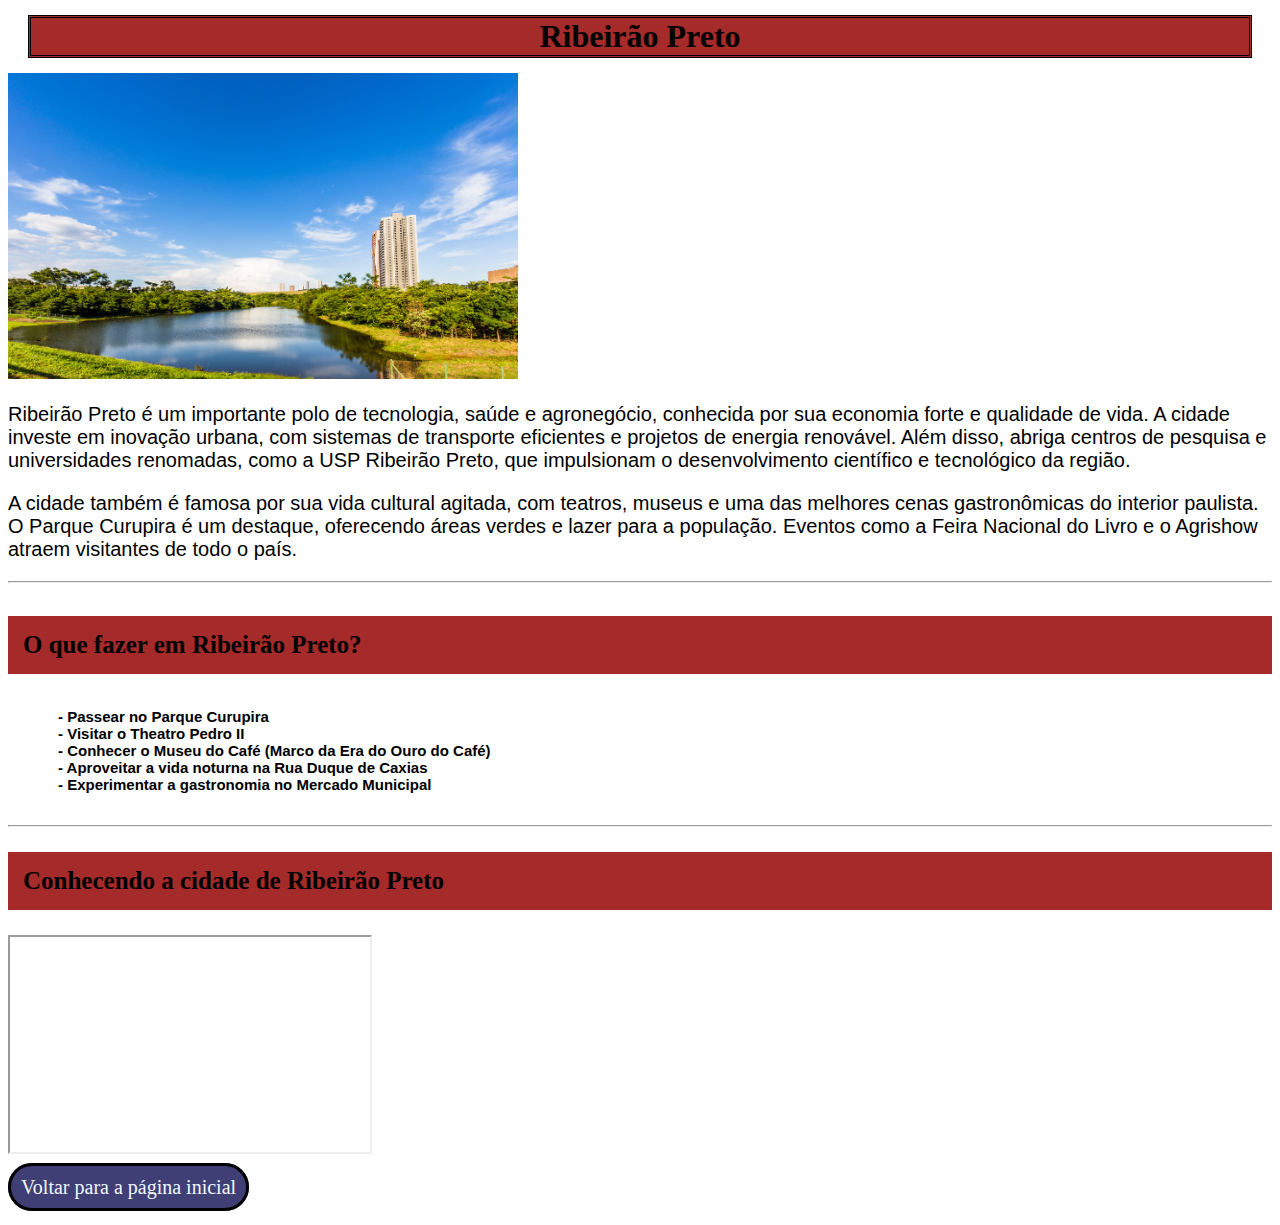
<file: 5ribeirãoP.html>
<!DOCTYPE html>
<html lang="pt-br">
    <head>
        <title>Cidade de Ribeirão Preto</title>
        <link rel="shortcut icon" href="img/iconbr.png">
        <meta charset="UTF-8">
        <meta name="description" content="Curiosidades sobre Ribeirão Preto">
        <meta name="keywords" content="Ribeirão Preto, turismo, São Paulo">
        <meta http-equiv="X-UA-Compatible" content="ie-edge">
        <link rel="stylesheet" href="css/styleHome.css">
    </head>

    <body>
        <H1 class="firsttext">Ribeirão Preto</H1>
        <img src="img\imgRibeirãoP.jpg" alt="Imagem cidade Ribeirão Preto" width="510" height="306">
            <p>Ribeirão Preto é um importante polo de tecnologia, saúde e agronegócio, conhecida por sua economia forte e qualidade de vida. A cidade investe em inovação urbana, com sistemas de transporte eficientes e projetos de energia renovável. Além disso, abriga centros de pesquisa e universidades renomadas, como a USP Ribeirão Preto, que impulsionam o desenvolvimento científico e tecnológico da região.</p>
            <p>A cidade também é famosa por sua vida cultural agitada, com teatros, museus e uma das melhores cenas gastronômicas do interior paulista. O Parque Curupira é um destaque, oferecendo áreas verdes e lazer para a população. Eventos como a Feira Nacional do Livro e o Agrishow atraem visitantes de todo o país.</p>
        <hr>
        <h4>O que fazer em Ribeirão Preto?</h4>
            <pre style="font-family: Arial, Helvetica, sans-serif;">
            - Passear no Parque Curupira
            - Visitar o Theatro Pedro II
            - Conhecer o Museu do Café (Marco da Era do Ouro do Café)
            - Aproveitar a vida noturna na Rua Duque de Caxias
            - Experimentar a gastronomia no Mercado Municipal
            </pre>
            <hr>
            <h3>Conhecendo a cidade de Ribeirão Preto</h3>
            <iframe width="360" height="215" src="https://www.youtube.com/embed/geXHj5U25Lo?autoplay=1&mute=1"></iframe>
        <br>
        <br>
            <a href="index.html" class="button">Voltar para a página inicial</a>
        <br>
        <br>
    </body>

</html>
</file>
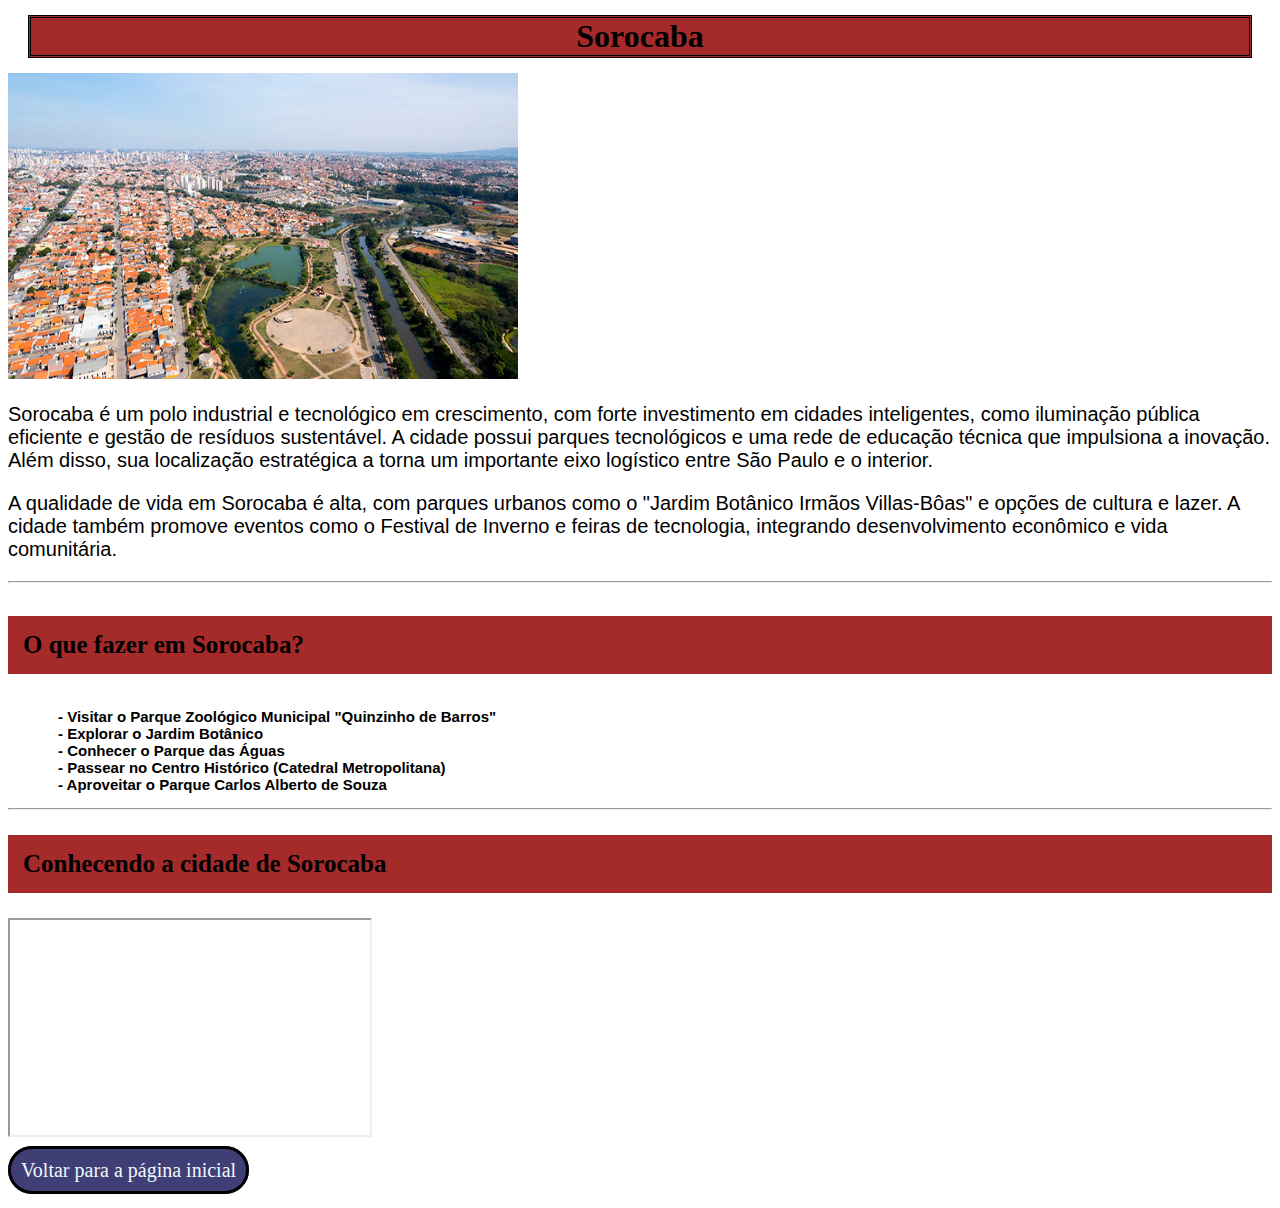
<file: 6sorocaba.html>
<!DOCTYPE html>
<html lang="pt-br">
    <head>
        <title>Cidade de Sorocaba </title>
        <link rel="shortcut icon" href="img/iconbr.png">
        <meta charset="UTF-8">
        <meta name="description" content="Curiosidades sobre Sorocaba ">
        <meta name="keywords" content="Sorocaba, turismo, São Paulo">
        <meta http-equiv="X-UA-Compatible" content="ie-edge">
        <link rel="stylesheet" href="css/styleHome.css">
    </head>

    <body>
        <H1 class="firsttext">Sorocaba</H1>
        <img src="img\imgSorocaba.jpg" alt="Imagem de Sorocaba" width="510" height="306">
            <p>Sorocaba é um polo industrial e tecnológico em crescimento, com forte investimento em cidades inteligentes, como iluminação pública eficiente e gestão de resíduos sustentável. A cidade possui parques tecnológicos e uma rede de educação técnica que impulsiona a inovação. Além disso, sua localização estratégica a torna um importante eixo logístico entre São Paulo e o interior.</p>
            
            <p>A qualidade de vida em Sorocaba é alta, com parques urbanos como o "Jardim Botânico Irmãos Villas-Bôas" e opções de cultura e lazer. A cidade também promove eventos como o Festival de Inverno e feiras de tecnologia, integrando desenvolvimento econômico e vida comunitária.</p>
        <hr>
        <h4 >O que fazer em Sorocaba?</h4>
            <pre style="font-family: Arial, Helvetica, sans-serif;">
            - Visitar o Parque Zoológico Municipal "Quinzinho de Barros"
            - Explorar o Jardim Botânico
            - Conhecer o Parque das Águas
            - Passear no Centro Histórico (Catedral Metropolitana)
            - Aproveitar o Parque Carlos Alberto de Souza</pre>
        <hr>
            <h3>Conhecendo a cidade de Sorocaba</h3>
            <iframe width="360" height="215" src="https://www.youtube.com/embed/AtAZQPyY-x0?autoplay=1&mute=1"></iframe>
        <br>
        <br>
            <a href="index.html" class="button">Voltar para a página inicial</a>
        <br>
        <br>
    </body>

</html>
</file>
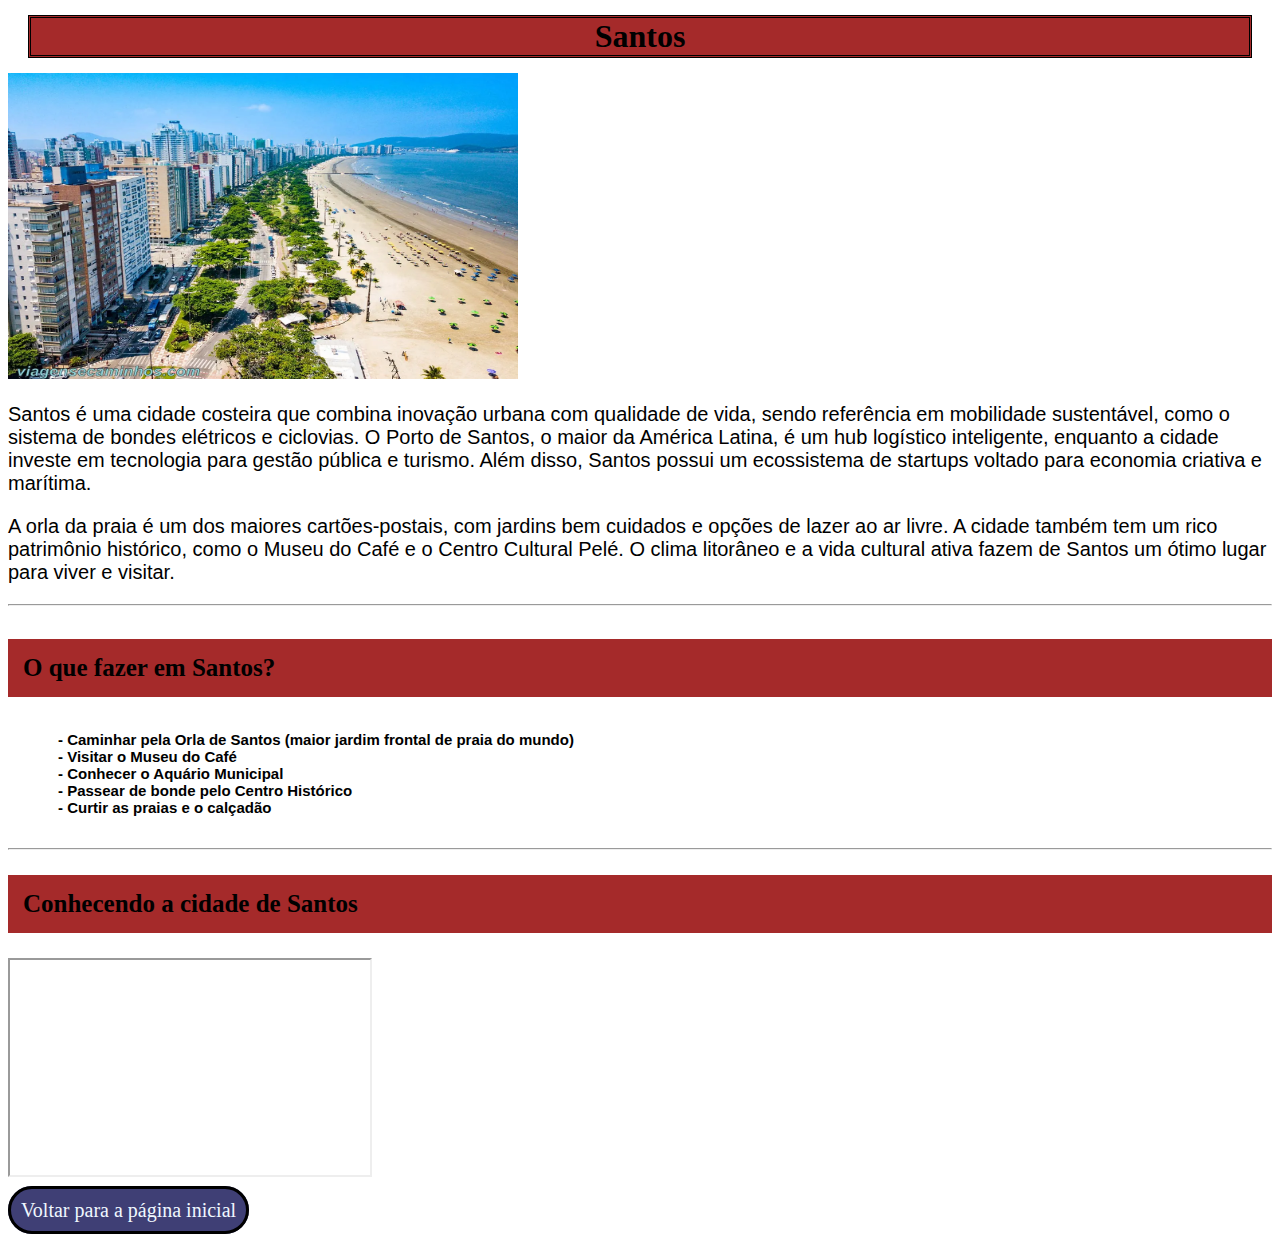
<file: 7santos.html>
<!DOCTYPE html>

<html lang="pt-br">

    <head>
        <title>Cidade de Santos </title>
        <link rel="shortcut icon" href="img/iconbr.png">
        <meta charset="UTF-8">
        <meta name="description" content="Curiosidades sobre Santos ">
        <meta name="keywords" content="Santos, turismo, São Paulo">
        <meta http-equiv="X-UA-Compatible" content="ie-edge">
        <link rel="stylesheet" href="css/styleHome.css">
    </head>

    <body>
        <H1 class="firsttext">Santos</H1>
        <img src="img\imgSantos.webp" alt="imagem cidade de Santos" width="510" height="306">
        <p>Santos é uma cidade costeira que combina inovação urbana com qualidade de vida, sendo referência em mobilidade
            sustentável, como o sistema de bondes elétricos e ciclovias. O Porto de Santos, o maior da América Latina, é um
            hub logístico inteligente, enquanto a cidade investe em tecnologia para gestão pública e turismo. Além disso,
            Santos possui um ecossistema de startups voltado para economia criativa e marítima.</p>

        <p>A orla da praia é um dos maiores cartões-postais, com jardins bem cuidados e opções de lazer ao ar livre. A
            cidade também tem um rico patrimônio histórico, como o Museu do Café e o Centro Cultural Pelé. O clima litorâneo
            e a vida cultural ativa fazem de Santos um ótimo lugar para viver e visitar.</p>
        <hr>
        
        <h4> O que fazer em Santos?</h4>
        <pre style="font-family: Arial, Helvetica, sans-serif;">
            - Caminhar pela Orla de Santos (maior jardim frontal de praia do mundo)
            - Visitar o Museu do Café
            - Conhecer o Aquário Municipal
            - Passear de bonde pelo Centro Histórico
            - Curtir as praias e o calçadão
        </pre>
        <hr>
        <h3>Conhecendo a cidade de Santos</h3>
            <iframe width="360" height="215" src="https://www.youtube.com/embed/DTouydfFcEo?autoplay=1&mute=1"></iframe>
        <br>
        <br>
        <a href="index.html" class="button">Voltar para a página inicial</a>
        <br>
        <br>
    </body>

</html>
</file>
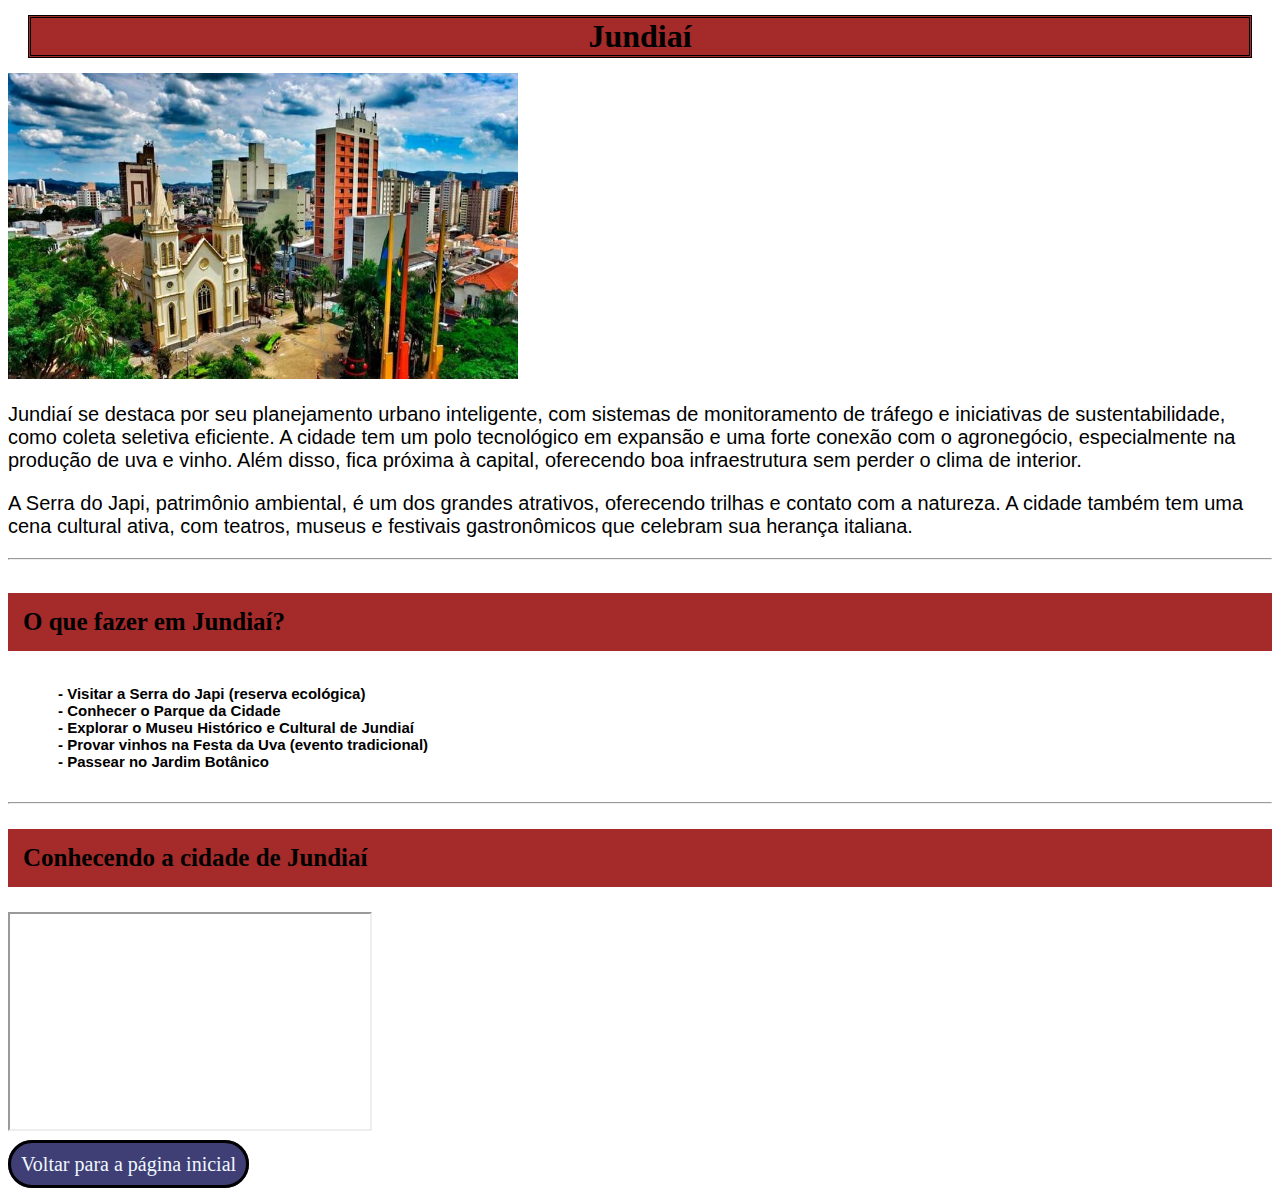
<file: 8jundiai.html>
<!DOCTYPE html>

<html lang="pt-br">

    <head>
        <title>Cidade de Jundiaí</title>
        <link rel="shortcut icon" href="img/iconbr.png">
        <meta charset="UTF-8">
        <meta name="description" content="Curiosidades sobre Jundiaí">
        <meta name="keywords" content="Jundiaí, turismo, São Paulo">
        <meta http-equiv="X-UA-Compatible" content="ie-edge">
        <link rel="stylesheet" href="css/styleHome.css">
    </head>

    <body>
        <H1 class="firsttext">Jundiaí</H1>
        <img src="img\imgJundiai.jpeg" alt="Imagem cidade Jundiaí" width="510" height="306">
        <p>Jundiaí se destaca por seu planejamento urbano inteligente, com sistemas de monitoramento de tráfego e
            iniciativas de sustentabilidade, como coleta seletiva eficiente. A cidade tem um polo tecnológico em expansão e
            uma forte conexão com o agronegócio, especialmente na produção de uva e vinho. Além disso, fica próxima à
            capital, oferecendo boa infraestrutura sem perder o clima de interior.</p>

        <p>A Serra do Japi, patrimônio ambiental, é um dos grandes atrativos, oferecendo trilhas e contato com a natureza. A
            cidade também tem uma cena cultural ativa, com teatros, museus e festivais gastronômicos que celebram sua
            herança italiana.</p>
        <hr>
        <h4>O que fazer em Jundiaí?</h4>
            <pre style="font-family: Arial, Helvetica, sans-serif;">
            - Visitar a Serra do Japi (reserva ecológica)
            - Conhecer o Parque da Cidade
            - Explorar o Museu Histórico e Cultural de Jundiaí
            - Provar vinhos na Festa da Uva (evento tradicional)
            - Passear no Jardim Botânico
            </pre>
            <hr>
            <h3>Conhecendo a cidade de Jundiaí</h3>
            <iframe width="360" height="215" src="https://www.youtube.com/embed/RB8bZNMeKE0?autoplay=1&mute=1"></iframe>
        <br>
        <br>
            <a href="index.html" class="button">Voltar para a página inicial</a>
        <br>
        <br>
    </body>

</html>
</file>
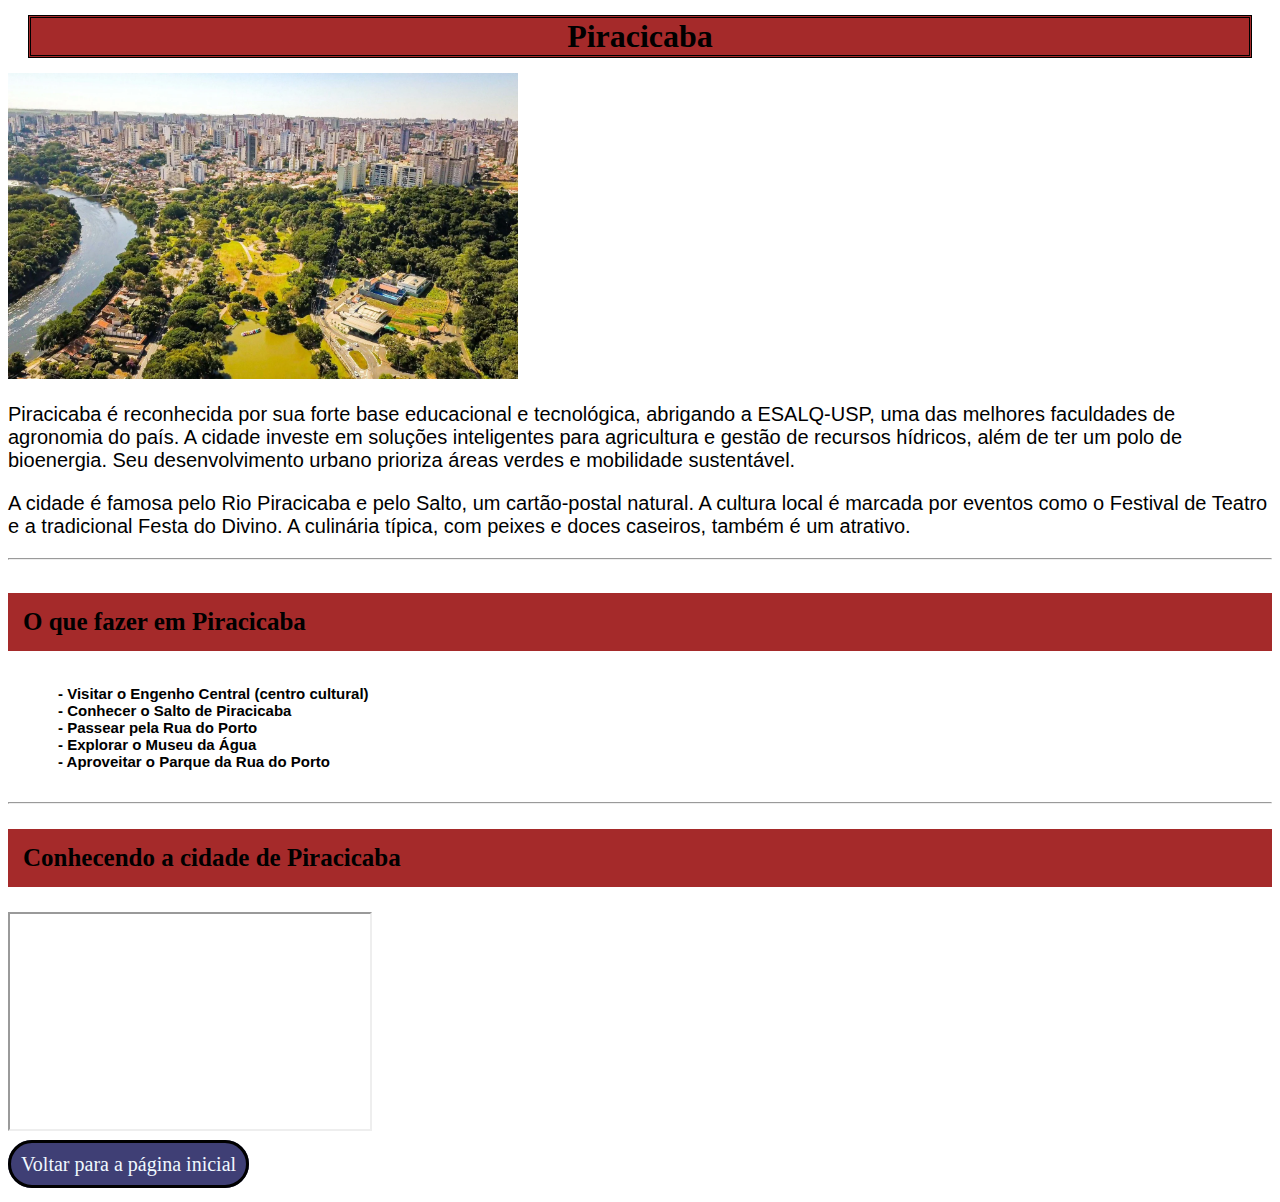
<file: 9piracicaba.html>
<!DOCTYPE html>
<html lang="pt-br">

    <head>
        <title>Cidade de Piracicaba </title>
        <link rel="shortcut icon" href="img/iconbr.png">
        <meta charset="UTF-8">
        <meta name="description" content="Curiosidades sobre Piracicaba ">
        <meta name="keywords" content="Piracicaba, turismo, São Paulo">
        <meta http-equiv="X-UA-Compatible" content="ie-edge">
        <link rel="stylesheet" href="css/styleHome.css">
    </head>
    <body>
        <H1 class="firsttext">Piracicaba</H1>
        <img src="img\imgPiracicaba.webp" alt="Imagem de Piracicaba" width="510" height="306">
        <p>Piracicaba é reconhecida por sua forte base educacional e tecnológica, abrigando a ESALQ-USP, uma das melhores
            faculdades de agronomia do país. A cidade investe em soluções inteligentes para agricultura e gestão de recursos
            hídricos, além de ter um polo de bioenergia. Seu desenvolvimento urbano prioriza áreas verdes e mobilidade
            sustentável.</p>
        <p>A cidade é famosa pelo Rio Piracicaba e pelo Salto, um cartão-postal natural. A cultura local é marcada por
            eventos como o Festival de Teatro e a tradicional Festa do Divino. A culinária típica, com peixes e doces
            caseiros, também é um atrativo.</p>
        <hr>
        <h4>O que fazer em Piracicaba</h4>
        <pre style="font-family: Arial, Helvetica, sans-serif;">
            - Visitar o Engenho Central (centro cultural)
            - Conhecer o Salto de Piracicaba
            - Passear pela Rua do Porto
            - Explorar o Museu da Água
            - Aproveitar o Parque da Rua do Porto
        </pre>
        <hr>
        <h3>Conhecendo a cidade de Piracicaba</h3>
            <iframe width="360" height="215" src="https://www.youtube.com/embed/TW5dl_DVhfY?autoplay=1&mute=1"></iframe>
        <br>
        <br>
        <a href="index.html" class="button">Voltar para a página inicial</a>
        <br>
        <br>
    </body>

</html>
</file>
<file: css/styleHome.css>
h1{
    background-color: brown;
} 

.firsttext{
    border-style:double;
    margin: 15px 20px;
    padding: 5 ;
    text-align: center; 
}

p{
    font-family: Arial, Helvetica, sans-serif;
    font-size: 20px;
}

h4{
    background-color: brown;
    font-size: 25px;
    padding: 15px;
}

.button{
    background-color: rgb(63, 63, 117);
    color: aliceblue;
    font-size: 20px;
    border-style: solid;
    border-color: black;
    padding: 10px;
    border-radius: 100px;
}
h2{
    color: aliceblue;
    background-color: brown;
    padding: 15px;
    border-color: black;
    border-style:solid;
    border-radius: 10px;
    border-width: 5px;
}
#img1{
    display: block;
    margin: 0% auto;
}
h3{
    font-size: 25px;
    background-color: brown;
    padding: 15px;
}
pre{
    font-weight: bold;
    font-size: 15px;
}
a{
    text-decoration: none;
}
</file>
